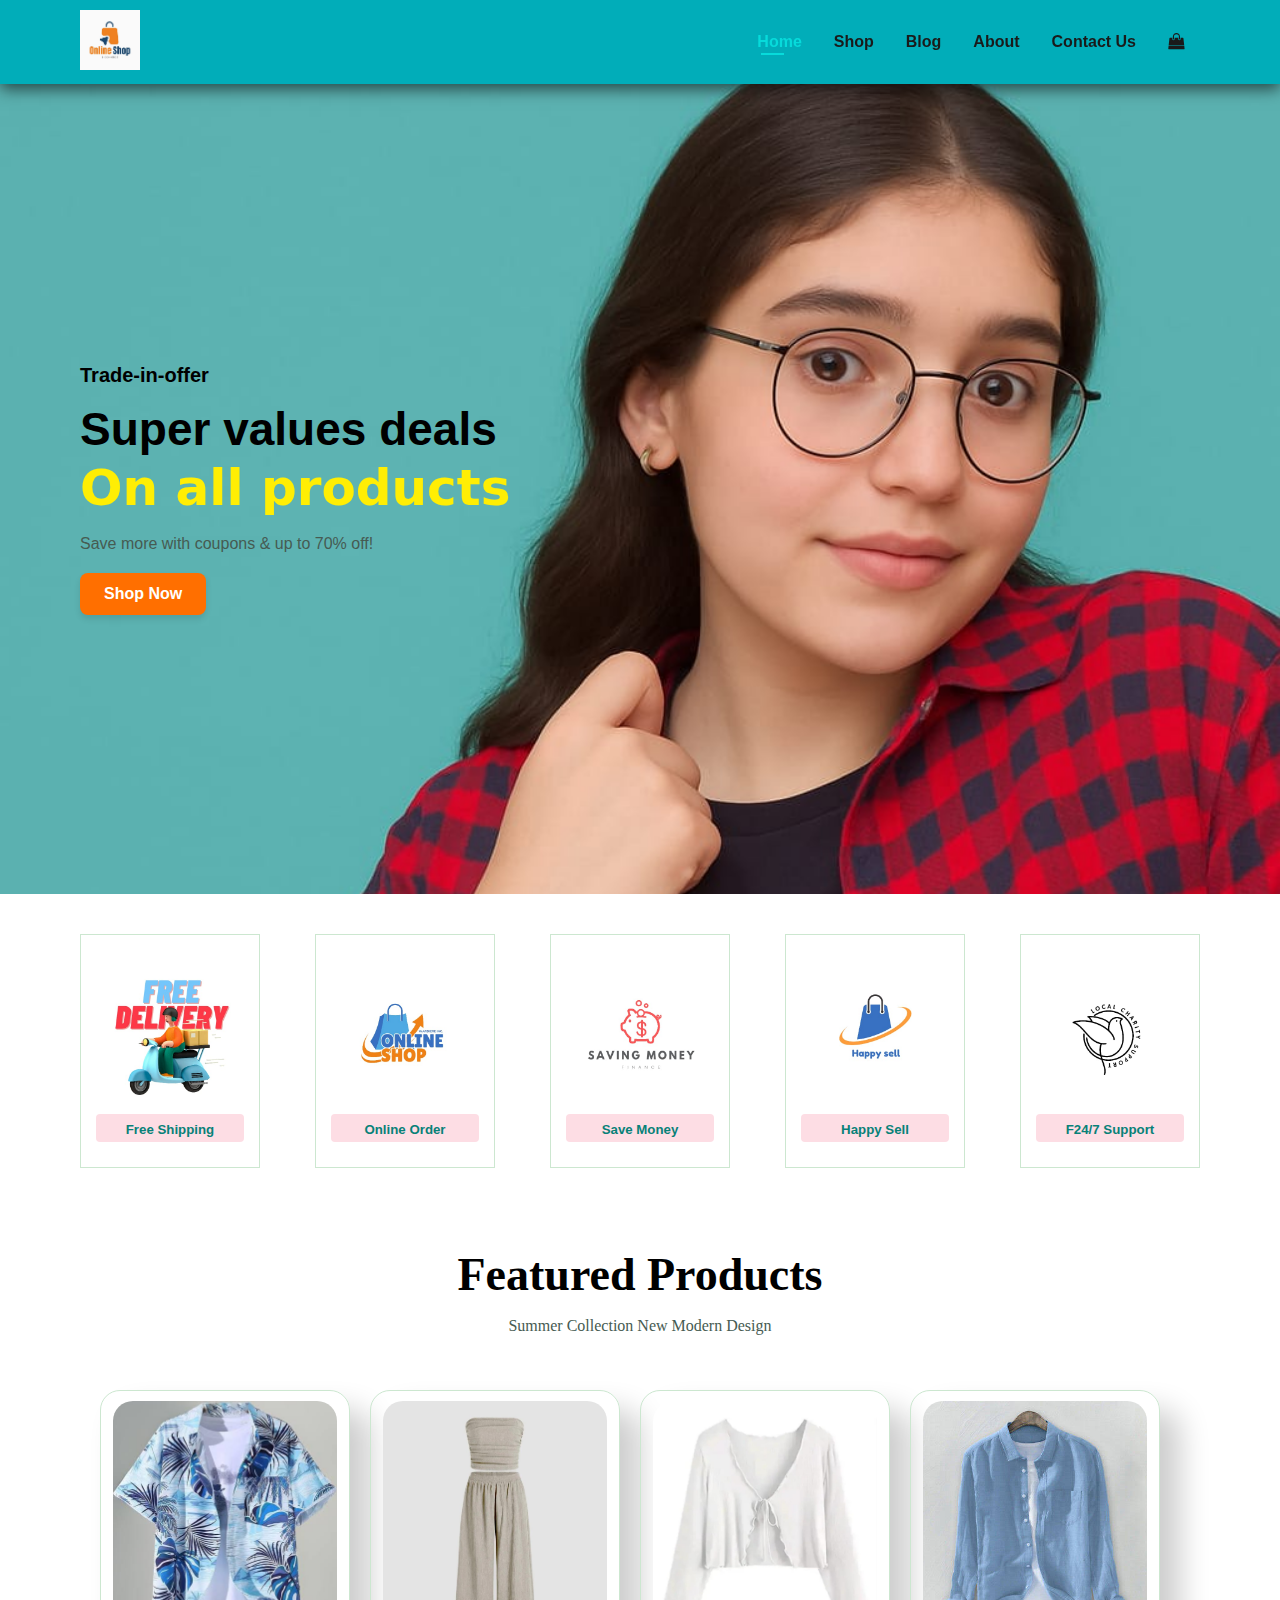
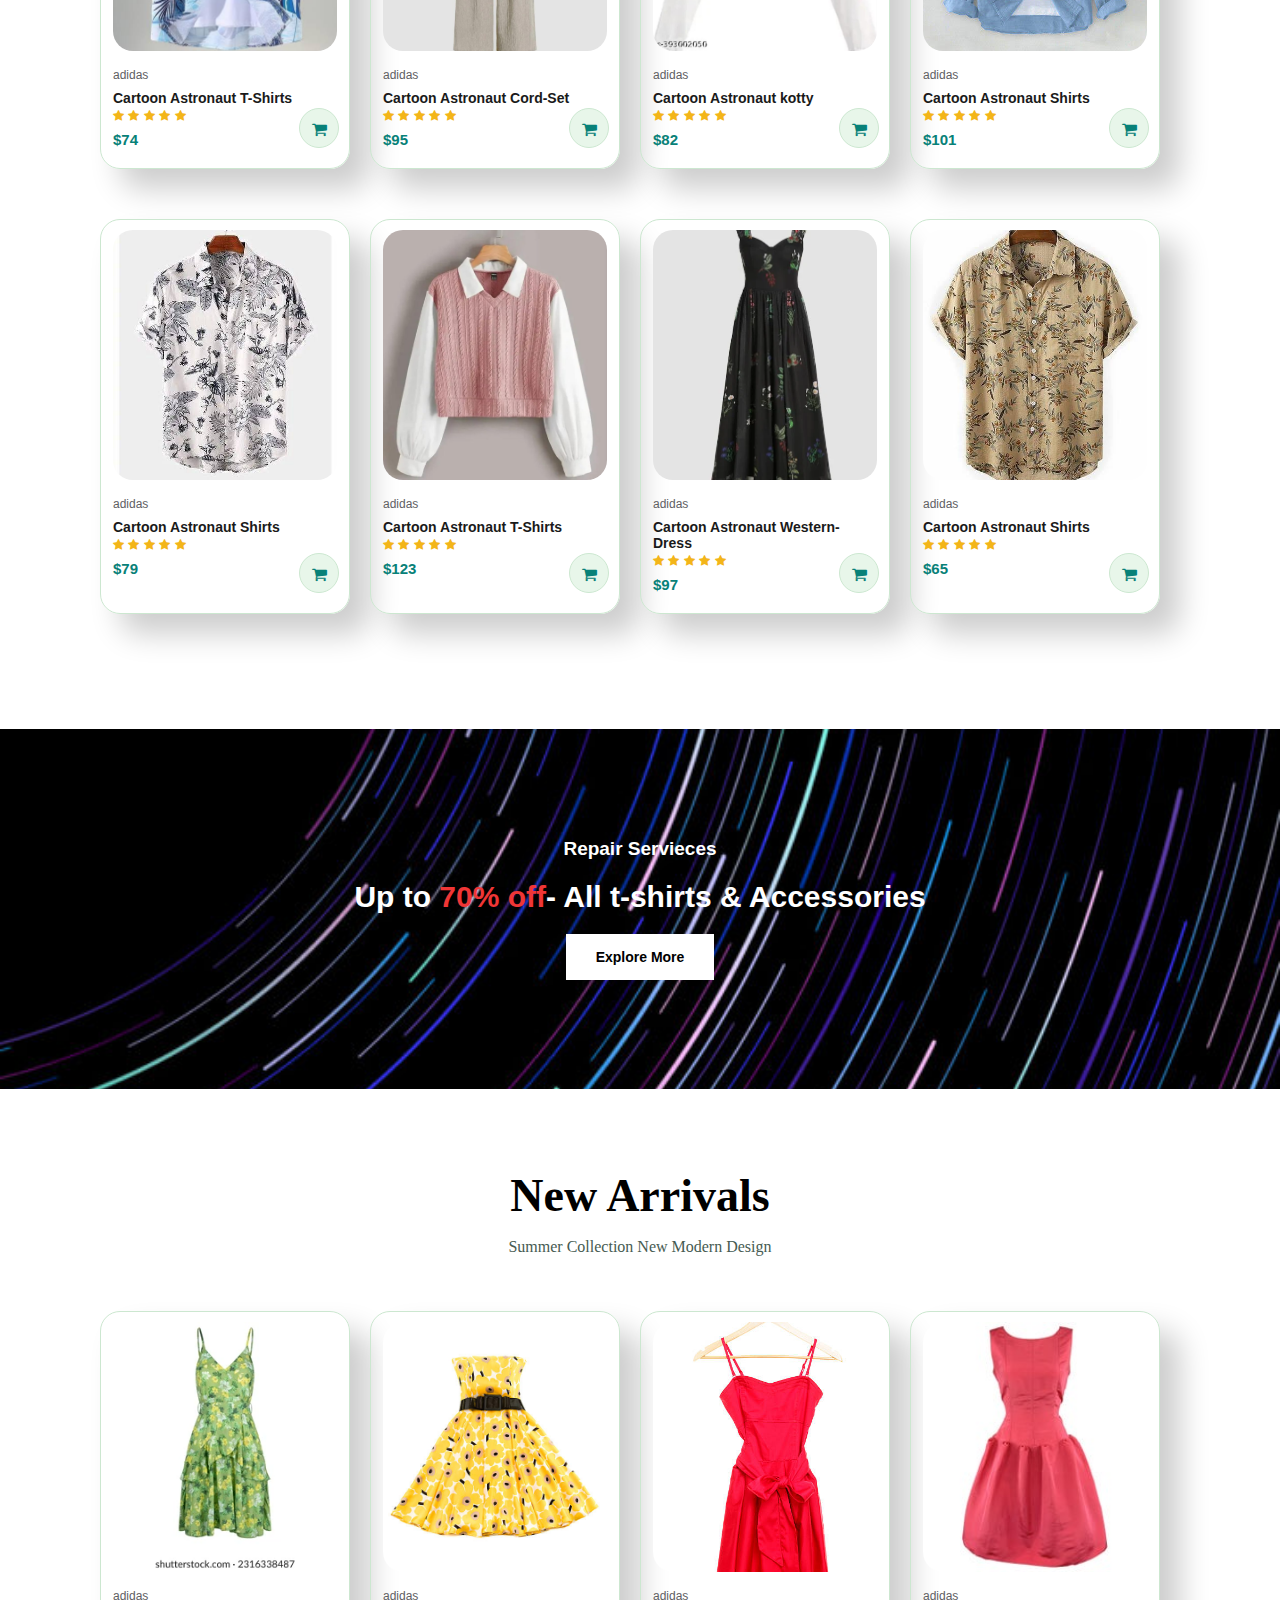
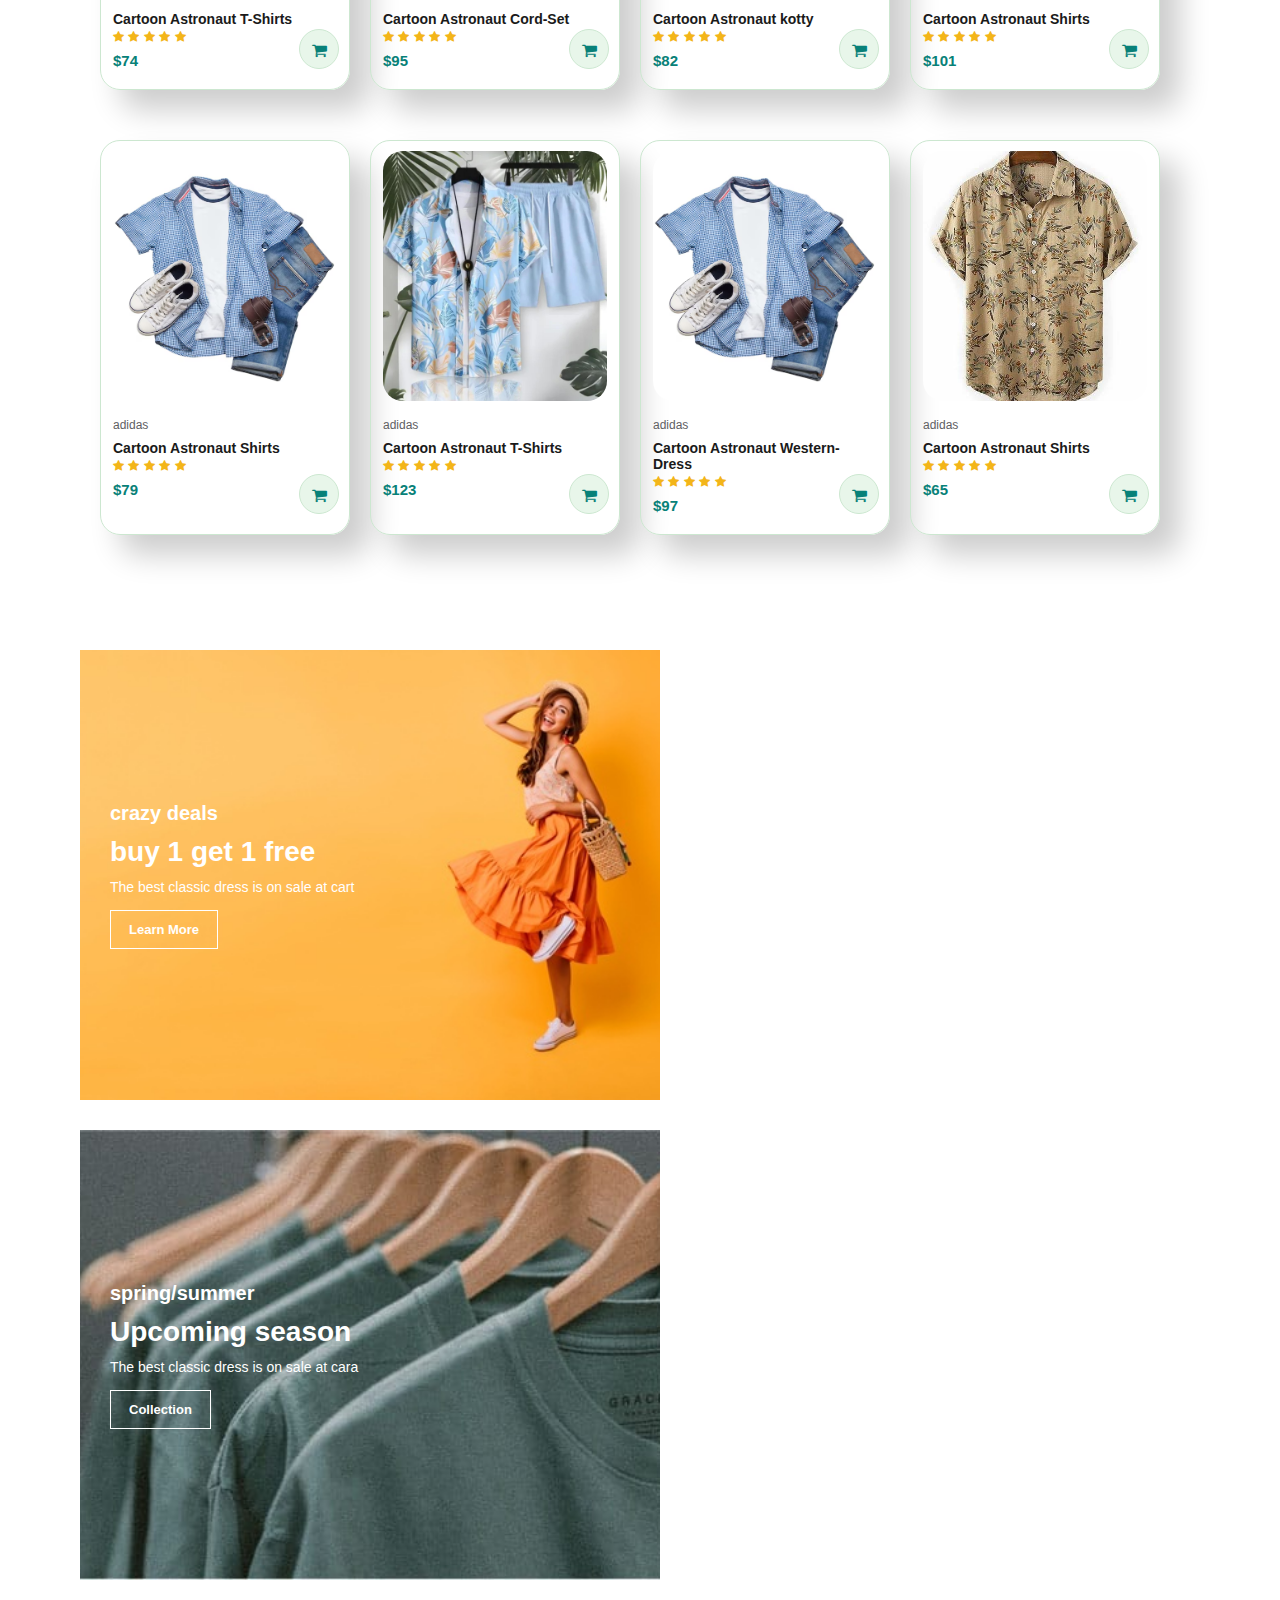
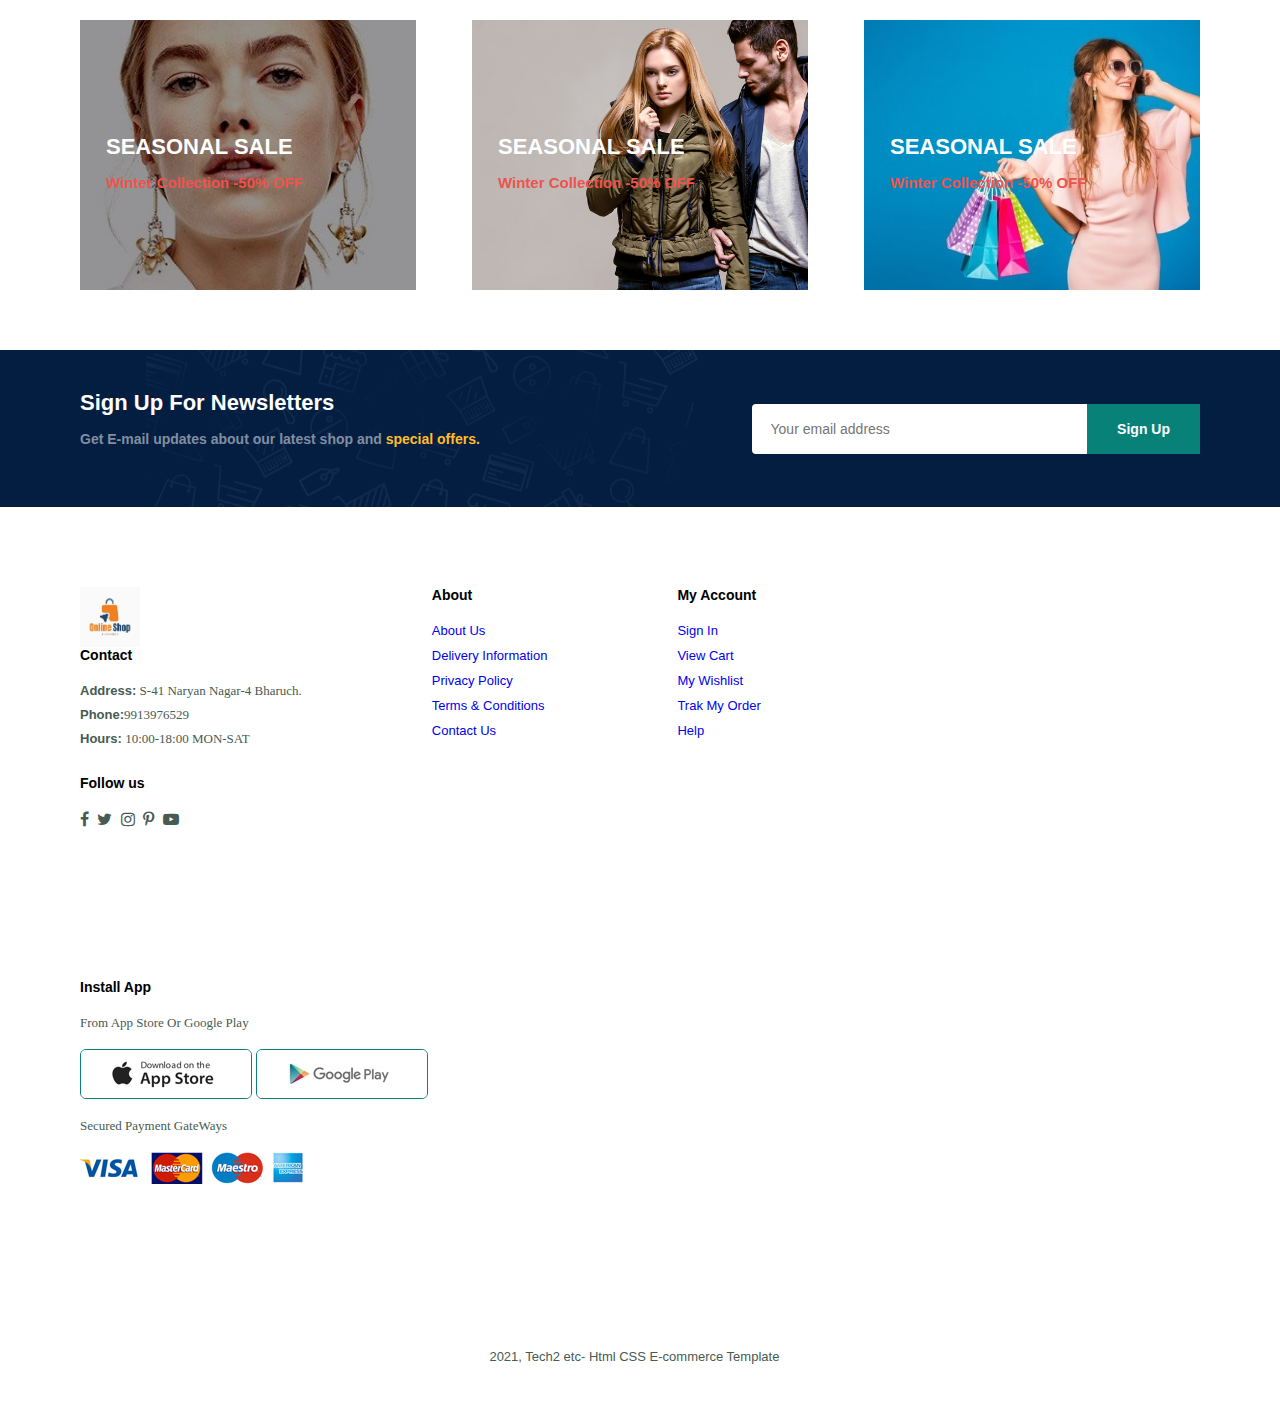
<file: index.html>
<!DOCTYPE html>
<html lang="en">
<head>
    <meta charset="UTF-8">
    <meta name="viewport" content="width=device-width, initial-scale=1.0">
    <title>E-commerce website</title>
    <link rel="stylesheet" href="https://cdnjs.cloudflare.com/ajax/libs/font-awesome/4.7.0/css/font-awesome.min.css">
    <link rel="stylesheet" href="style.css">
</head>
<body>
    <section id="header">
        <a href="#"><img src="images/e-commerce_logo.jpeg" class="logo" alt=""></a>

        <div>
            <ul id="navbar">
                <li><a class="active" href="index.html">Home</a></li>
                <li><a href="tutorial/shop.html">Shop</a></li>
                <li><a href="tutorial/blob.html">Blog</a></li>
                <li><a href="tutorial/about.html">About</a></li>
                <li><a href="contact.html">Contact Us</a></li>
                <li id="Ig-bag"><a href="cart.html"><i class="fa fa-shopping-bag" aria-hidden="true"></i></a></li>
                <a href="#" id="close"><i class="fa fa-times" aria-hidden="true"></i></a>
            </ul>
        </div>
            <div id="mobile">
                <a href="cart.html"><i class="fa fa-shopping-bag" aria-hidden="true"></i></a>
                <i id="bar" class="fa fa-outdent"></i>
            </div>
        
    </section>
    <section id="hero">
        <h4>Trade-in-offer</h4>
        <h2>Super values deals</h2>
        <h1>On all products</h1>
        <p>Save more with coupons & up to 70% off!</p>
        <button>Shop Now</button>
    </section>

<section id="feature" class="section-p1"><div class="fe-box">
       <div class="imc"> <img src="images/features/img-1.jpeg"   height="150px" width="150px">
       </div>
               <h5 class="hm"> Free Shipping</h5>
    </div>

    <div class="fe-box">
        <img src="images/features/img-2.jpeg" height="150px" width="150px" class="imc">
        <h5 class="hm">Online Order</h5>
    </div>

    <div class="fe-box">
        <img src="images/features/img-3.jpeg" height="150px" width="150px" class="imc">
        <h5 class="hm">Save Money</h5>
    </div>

    <div class="fe-box">
        <img src="images/features/img-4.jpeg" height="150px" width="150px" class="imc">
        <h5 class="hm">Happy Sell</h5>
    </div>

    <div class="fe-box">
        <img src="images/features/img-5.jpeg" height="150px" width="150px" class="imc">
        <h5 class="hm">F24/7 Support</h5>
    </div>

</section>

<section id="product1" class="section-p1">
    <h2>Featured Products</h2>
    <p>Summer Collection New Modern Design</p>
    <div class="pro-container">
        <div class="pro">
            <img src="images/product/pr.1.jpeg"  height="60px"  alt="">
            <div class="des">
                <span>adidas</span>
                <h5>Cartoon Astronaut T-Shirts</h5>
                <div class="star">
                    <i class="fa fa-star" aria-hidden="true"></i>
                    <i class="fa fa-star" aria-hidden="true"></i>
                    <i class="fa fa-star" aria-hidden="true"></i>
                    <i class="fa fa-star" aria-hidden="true"></i>
                    <i class="fa fa-star" aria-hidden="true"></i>
                </div>
                <h4>$74</h4>
            </div>
            <a href="#"><i class="fa fa-shopping-cart cart" aria-hidden="true"></i></a>
        </div>

        <div class="pro">
            <img src="images/product/pr.2.jpeg"  height="60px"  alt="">
            <div class="des">
                <span>adidas</span>
                <h5>Cartoon Astronaut Cord-Set</h5>
                <div class="star">
                    <i class="fa fa-star" aria-hidden="true"></i>
                    <i class="fa fa-star" aria-hidden="true"></i>
                    <i class="fa fa-star" aria-hidden="true"></i>
                    <i class="fa fa-star" aria-hidden="true"></i>
                    <i class="fa fa-star" aria-hidden="true"></i>
                </div>
                <h4>$95</h4>
            </div>
            <a href="#"><i class="fa fa-shopping-cart cart" aria-hidden="true"></i></a>
        </div>

        <div class="pro">
            <img src="images/product/pr.3.jpeg"  height="60px"  alt="">
            <div class="des">
                <span>adidas</span>
                <h5>Cartoon Astronaut kotty</h5>
                <div class="star">
                    <i class="fa fa-star" aria-hidden="true"></i>
                    <i class="fa fa-star" aria-hidden="true"></i>
                    <i class="fa fa-star" aria-hidden="true"></i>
                    <i class="fa fa-star" aria-hidden="true"></i>
                    <i class="fa fa-star" aria-hidden="true"></i>
                </div>
                <h4>$82</h4>
            </div>
            <a href="#"><i class="fa fa-shopping-cart cart" aria-hidden="true"></i></a>
        </div>

        <div class="pro">
            <img src="images/product/pr.4.jpeg"  height="60px"  alt="">
            <div class="des">
                <span>adidas</span>
                <h5>Cartoon Astronaut Shirts</h5>
                <div class="star">
                    <i class="fa fa-star" aria-hidden="true"></i>
                    <i class="fa fa-star" aria-hidden="true"></i>
                    <i class="fa fa-star" aria-hidden="true"></i>
                    <i class="fa fa-star" aria-hidden="true"></i>
                    <i class="fa fa-star" aria-hidden="true"></i>
                </div>
                <h4>$101</h4>
            </div>
            <a href="#"><i class="fa fa-shopping-cart cart" aria-hidden="true"></i></a>
        </div>

        <div class="pro">
            <img src="images/product/pr.5.jpeg"  height="60px"  alt="">
            <div class="des">
                <span>adidas</span>
                <h5>Cartoon Astronaut Shirts</h5>
                <div class="star">
                    <i class="fa fa-star" aria-hidden="true"></i>
                    <i class="fa fa-star" aria-hidden="true"></i>
                    <i class="fa fa-star" aria-hidden="true"></i>
                    <i class="fa fa-star" aria-hidden="true"></i>
                    <i class="fa fa-star" aria-hidden="true"></i>
                </div>
                <h4>$79</h4>
            </div>
            <a href="#"><i class="fa fa-shopping-cart cart" aria-hidden="true"></i></a>
        </div>

        <div class="pro">
            <img src="images/product/pr.6.jpeg"  height="60px"  alt="">
            <div class="des">
                <span>adidas</span>
                <h5>Cartoon Astronaut T-Shirts</h5>
                <div class="star">
                    <i class="fa fa-star" aria-hidden="true"></i>
                    <i class="fa fa-star" aria-hidden="true"></i>
                    <i class="fa fa-star" aria-hidden="true"></i>
                    <i class="fa fa-star" aria-hidden="true"></i>
                    <i class="fa fa-star" aria-hidden="true"></i>
                </div>
                <h4>$123</h4>
            </div>
            <a href="#"><i class="fa fa-shopping-cart cart" aria-hidden="true"></i></a>
        </div>

        <div class="pro">
            <img src="images/product/pr.7.jpeg"  height="60px"  alt="">
            <div class="des">
                <span>adidas</span>
                <h5>Cartoon Astronaut Western-Dress</h5>
                <div class="star">
                    <i class="fa fa-star" aria-hidden="true"></i>
                    <i class="fa fa-star" aria-hidden="true"></i>
                    <i class="fa fa-star" aria-hidden="true"></i>
                    <i class="fa fa-star" aria-hidden="true"></i>
                    <i class="fa fa-star" aria-hidden="true"></i>
                </div>
                <h4>$97</h4>
            </div>
            <a href="#"><i class="fa fa-shopping-cart cart" aria-hidden="true"></i></a>
        </div>

        <div class="pro">
            <img src="images/product/pr.8.jpeg"  height="60px"  alt="">
            <div class="des">
                <span>adidas</span>
                <h5>Cartoon Astronaut Shirts</h5>
                <div class="star">
                    <i class="fa fa-star" aria-hidden="true"></i>
                    <i class="fa fa-star" aria-hidden="true"></i>
                    <i class="fa fa-star" aria-hidden="true"></i>
                    <i class="fa fa-star" aria-hidden="true"></i>
                    <i class="fa fa-star" aria-hidden="true"></i>
                </div>
                <h4>$65</h4>
            </div>
            <a href="#"><i class="fa fa-shopping-cart cart" aria-hidden="true"></i></a>
        </div>
    </div>
</section>



    <section id="banner" class="section-m1">
        <h4>Repair Servieces</h4>
        <h2>Up to <span>70% off</span>- All t-shirts & Accessories</h2>
        <button class="normal1">Explore More</button>
    </section>


    <section id="product1" class="section-p1">
        <h2>New Arrivals</h2>
        <p>Summer Collection New Modern Design</p>
        <div class="pro-container">
            <div class="pro">
                <img src="images/product/n1.webp"  height="60px"  alt="">
                <div class="des">
                    <span>adidas</span>
                    <h5>Cartoon Astronaut T-Shirts</h5>
                    <div class="star">
                        <i class="fa fa-star" aria-hidden="true"></i>
                        <i class="fa fa-star" aria-hidden="true"></i>
                        <i class="fa fa-star" aria-hidden="true"></i>
                        <i class="fa fa-star" aria-hidden="true"></i>
                        <i class="fa fa-star" aria-hidden="true"></i>
                    </div>
                    <h4>$74</h4>
                </div>
                <a href="#"><i class="fa fa-shopping-cart cart" aria-hidden="true"></i></a>
            </div>
    
            <div class="pro">
                <img src="images/product/n2.jpg"  height="60px"  alt="">
                <div class="des">
                    <span>adidas</span>
                    <h5>Cartoon Astronaut Cord-Set</h5>
                    <div class="star">
                        <i class="fa fa-star" aria-hidden="true"></i>
                        <i class="fa fa-star" aria-hidden="true"></i>
                        <i class="fa fa-star" aria-hidden="true"></i>
                        <i class="fa fa-star" aria-hidden="true"></i>
                        <i class="fa fa-star" aria-hidden="true"></i>
                    </div>
                    <h4>$95</h4>
                </div>
                <a href="#"><i class="fa fa-shopping-cart cart" aria-hidden="true"></i></a>
            </div>
    
            <div class="pro">
                <img src="images/product/n3.jpg"  height="60px"  alt="">
                <div class="des">
                    <span>adidas</span>
                    <h5>Cartoon Astronaut kotty</h5>
                    <div class="star">
                        <i class="fa fa-star" aria-hidden="true"></i>
                        <i class="fa fa-star" aria-hidden="true"></i>
                        <i class="fa fa-star" aria-hidden="true"></i>
                        <i class="fa fa-star" aria-hidden="true"></i>
                        <i class="fa fa-star" aria-hidden="true"></i>
                    </div>
                    <h4>$82</h4>
                </div>
                <a href="#"><i class="fa fa-shopping-cart cart" aria-hidden="true"></i></a>
            </div>
    
            <div class="pro">
                <img src="images/product/n4.jpg"  height="60px"  alt="">
                <div class="des">
                    <span>adidas</span>
                    <h5>Cartoon Astronaut Shirts</h5>
                    <div class="star">
                        <i class="fa fa-star" aria-hidden="true"></i>
                        <i class="fa fa-star" aria-hidden="true"></i>
                        <i class="fa fa-star" aria-hidden="true"></i>
                        <i class="fa fa-star" aria-hidden="true"></i>
                        <i class="fa fa-star" aria-hidden="true"></i>
                    </div>
                    <h4>$101</h4>
                </div>
                <a href="#"><i class="fa fa-shopping-cart cart" aria-hidden="true"></i></a>
            </div>
    
            <div class="pro">
                <img src="images/product/n5.avif"  height="60px"  alt="">
                <div class="des">
                    <span>adidas</span>
                    <h5>Cartoon Astronaut Shirts</h5>
                    <div class="star">
                        <i class="fa fa-star" aria-hidden="true"></i>
                        <i class="fa fa-star" aria-hidden="true"></i>
                        <i class="fa fa-star" aria-hidden="true"></i>
                        <i class="fa fa-star" aria-hidden="true"></i>
                        <i class="fa fa-star" aria-hidden="true"></i>
                    </div>
                    <h4>$79</h4>
                </div>
                <a href="#"><i class="fa fa-shopping-cart cart" aria-hidden="true"></i></a>
            </div>
    
            <div class="pro">
                <img src="images/product/n6.jpeg"  height="60px"  alt="">
                <div class="des">
                    <span>adidas</span>
                    <h5>Cartoon Astronaut T-Shirts</h5>
                    <div class="star">
                        <i class="fa fa-star" aria-hidden="true"></i>
                        <i class="fa fa-star" aria-hidden="true"></i>
                        <i class="fa fa-star" aria-hidden="true"></i>
                        <i class="fa fa-star" aria-hidden="true"></i>
                        <i class="fa fa-star" aria-hidden="true"></i>
                    </div>
                    <h4>$123</h4>
                </div>
                <a href="#"><i class="fa fa-shopping-cart cart" aria-hidden="true"></i></a>
            </div>
    
            <div class="pro">
                <img src="images/product/n5.avif"  height="60px"  alt="">
                <div class="des">
                    <span>adidas</span>
                    <h5>Cartoon Astronaut Western-Dress</h5>
                    <div class="star">
                        <i class="fa fa-star" aria-hidden="true"></i>
                        <i class="fa fa-star" aria-hidden="true"></i>
                        <i class="fa fa-star" aria-hidden="true"></i>
                        <i class="fa fa-star" aria-hidden="true"></i>
                        <i class="fa fa-star" aria-hidden="true"></i>
                    </div>
                    <h4>$97</h4>
                </div>
                <a href="#"><i class="fa fa-shopping-cart cart" aria-hidden="true"></i></a>
            </div>
    
            <div class="pro">
                <img src="images/product/pr.8.jpeg"  height="60px"  alt="">
                <div class="des">
                    <span>adidas</span>
                    <h5>Cartoon Astronaut Shirts</h5>
                    <div class="star">
                        <i class="fa fa-star" aria-hidden="true"></i>
                        <i class="fa fa-star" aria-hidden="true"></i>
                        <i class="fa fa-star" aria-hidden="true"></i>
                        <i class="fa fa-star" aria-hidden="true"></i>
                        <i class="fa fa-star" aria-hidden="true"></i>
                    </div>
                    <h4>$65</h4>
                </div>
                <a href="#"><i class="fa fa-shopping-cart cart" aria-hidden="true"></i></a>
            </div>
        </div>
    </section>

    <section id="sm-banner" class="section-p1">
        <div class="banner-box">
            <h4>crazy deals</h4>
            <h2>buy 1 get 1 free</h2>
            <span>The best classic dress is on sale at cart</span>
            <button class="white">Learn More</button>
        </div>
        <div class="banner-box banner-box2">
            <h4>spring/summer</h4>
            <h2>Upcoming season</h2>
            <span>The best classic dress is on sale at cara</span>
            <button class="white">Collection</button>
        </div>
    </section>

    <section id="banner3">
        <div class="banner-box">
           <h2>SEASONAL SALE</h2>
            <h3>Winter Collection -50% OFF</h3>
        </div>
        <div class="banner-box banner-box2">
            <h2>SEASONAL SALE</h2>
             <h3>Winter Collection -50% OFF</h3>
         </div>
         <div class="banner-box banner-box3">
            <h2>SEASONAL SALE</h2>
             <h3>Winter Collection -50% OFF</h3>
         </div>
    </section>

    <section id="newsletter" class="section-p1 section-m1">
        <div class="newstext">
            <h4>Sign Up For Newsletters</h4>
            <p>Get E-mail updates about our latest shop and <span>special offers.</span></p>
        </div>
        <div class="form">
            <input type="text" placeholder="Your email address">
            <button class="normal1">Sign Up</button> 
        </div>
    </section>


    <footer class="section-p1">
        <div class="col">
            <img class="logo" src="images/e-commerce_logo.jpeg" alt="" height="80px" width="80px">
            <h4>Contact</h4>
            <p><strong>Address:</strong> S-41 Naryan Nagar-4 Bharuch.</p>
            <p><strong>Phone:</strong>9913976529</p>
            <p><strong>Hours:</strong> 10:00-18:00 MON-SAT</p>
            <div class="follow">
                <h4>Follow us</h4>
                <div class="icon">
                    <i class="fa fa-facebook" aria-hidden="true"></i>
                    <i class="fa fa-twitter" aria-hidden="true"></i>
                    <i class="fa fa-instagram" aria-hidden="true"></i>
                    <i class="fa fa-pinterest-p" aria-hidden="true"></i>
                    <i class="fa fa-youtube-play" aria-hidden="true"></i>
                </div>
            </div>
        </div>

        <div class="col">
            <h4>About</h4>
            <a href="#">About Us</a>
            <a href="#">Delivery Information</a>
            <a href="#">Privacy Policy</a>
            <a href="#">Terms & Conditions</a>
            <a href="#">Contact Us</a>
        </div>

        <div class="col">
            <h4>My Account</h4>
            <a href="#">Sign In</a>
            <a href="#">View Cart</a>
            <a href="#">My Wishlist</a>
            <a href="#">Trak My Order</a>
            <a href="#">Help</a>
        </div>

        <div class="col install">
            <h4>Install App</h4>
            <p>From App Store Or Google Play</p>
            <div class="row">
                <img src="images/pay/app.jpg" alt="">
                <img src="images/pay/play.jpg" alt="">
                
            </div>
            <p>Secured Payment GateWays</p>
            <img src="images/pay/pay.png" alt="">
        </div>
        <div class="copyright">
            <p>2021, Tech2 etc- Html CSS E-commerce Template</p>
        </div>
    </footer>

    <script src="script.js"></script>
</body>
</html>
</file>
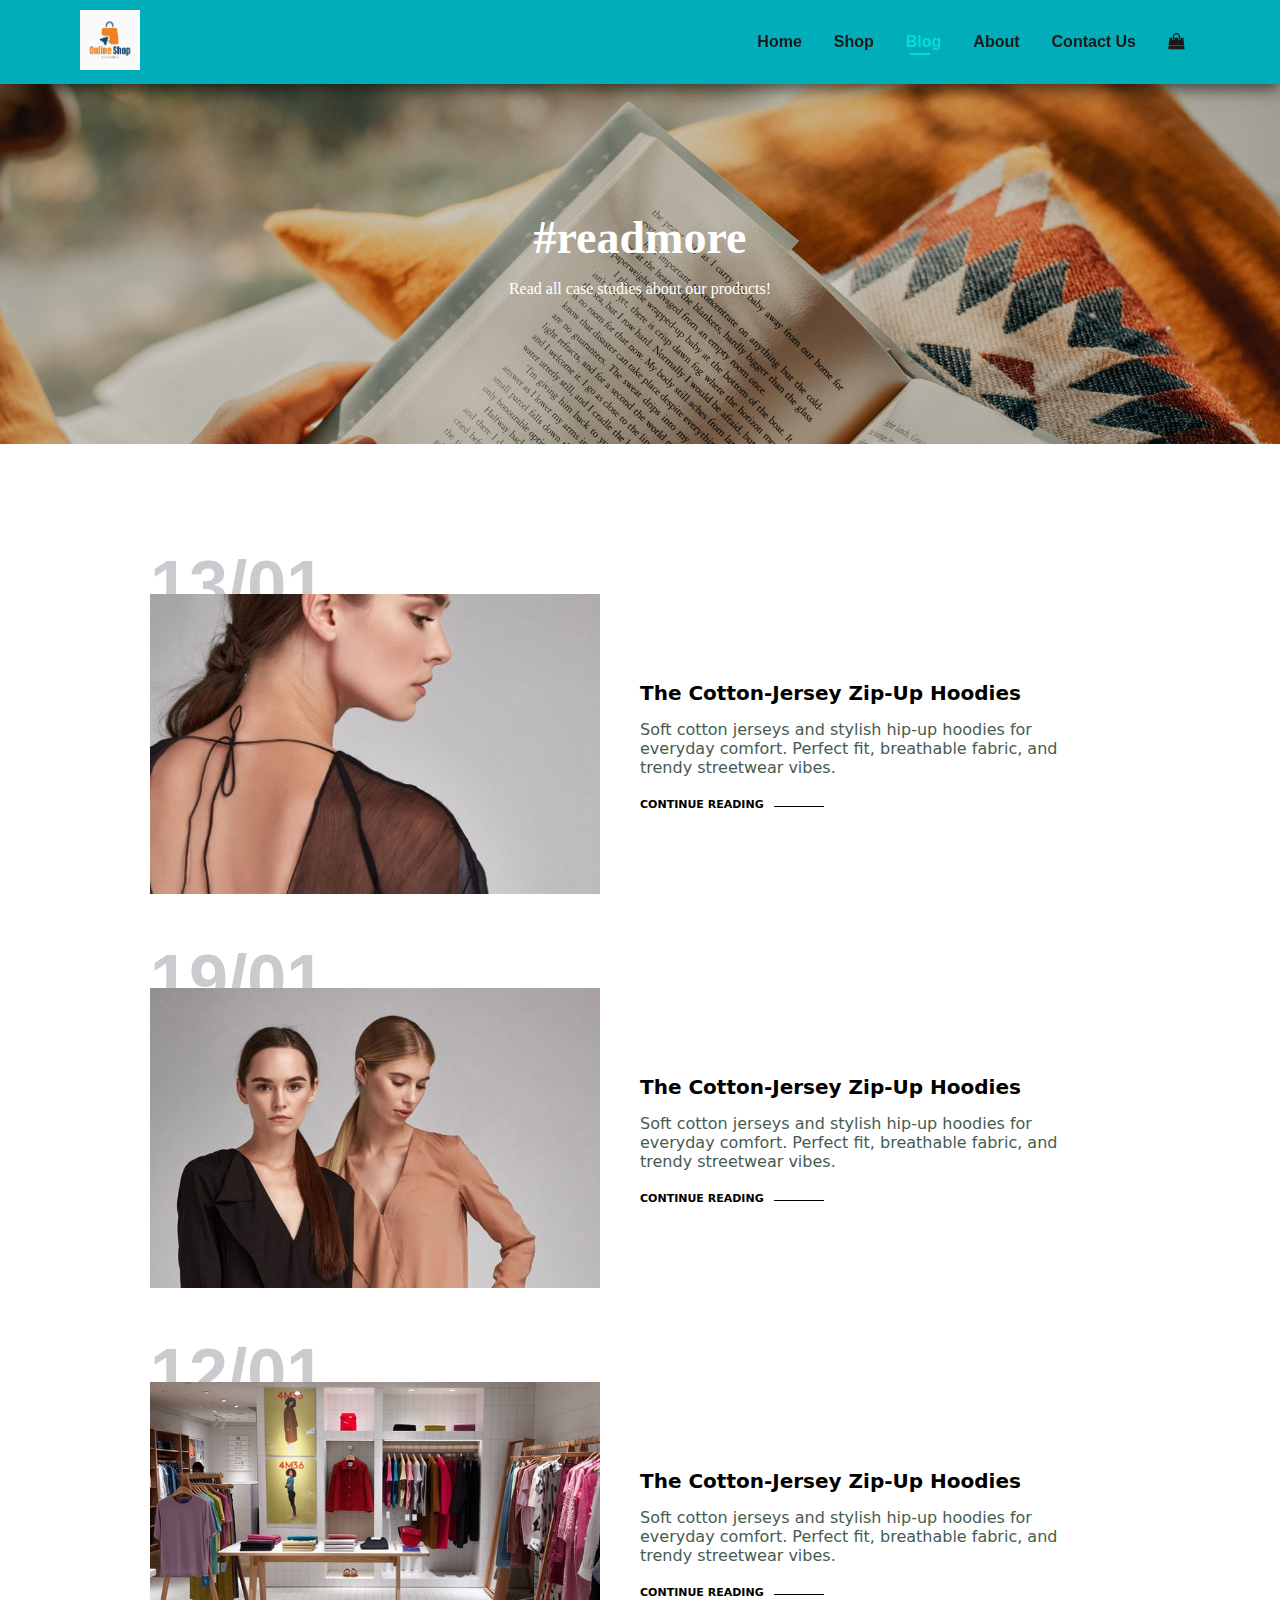
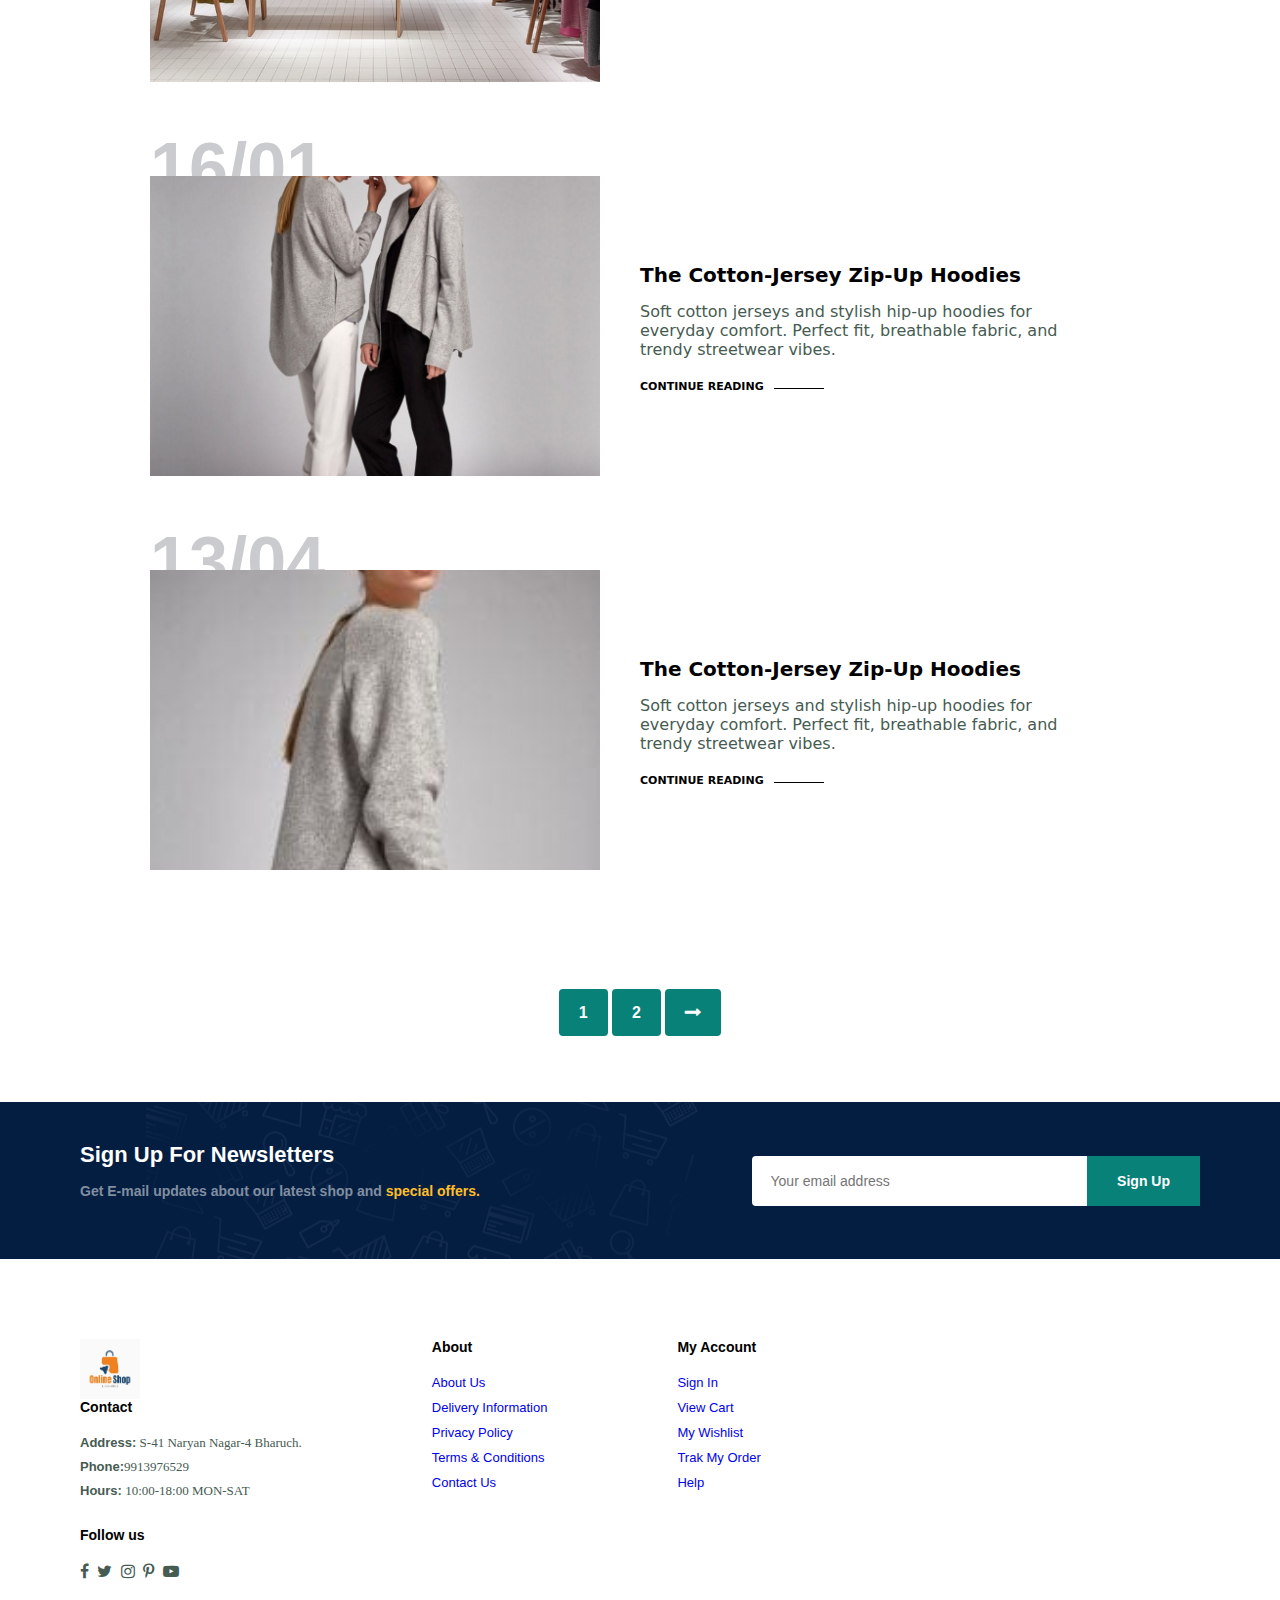
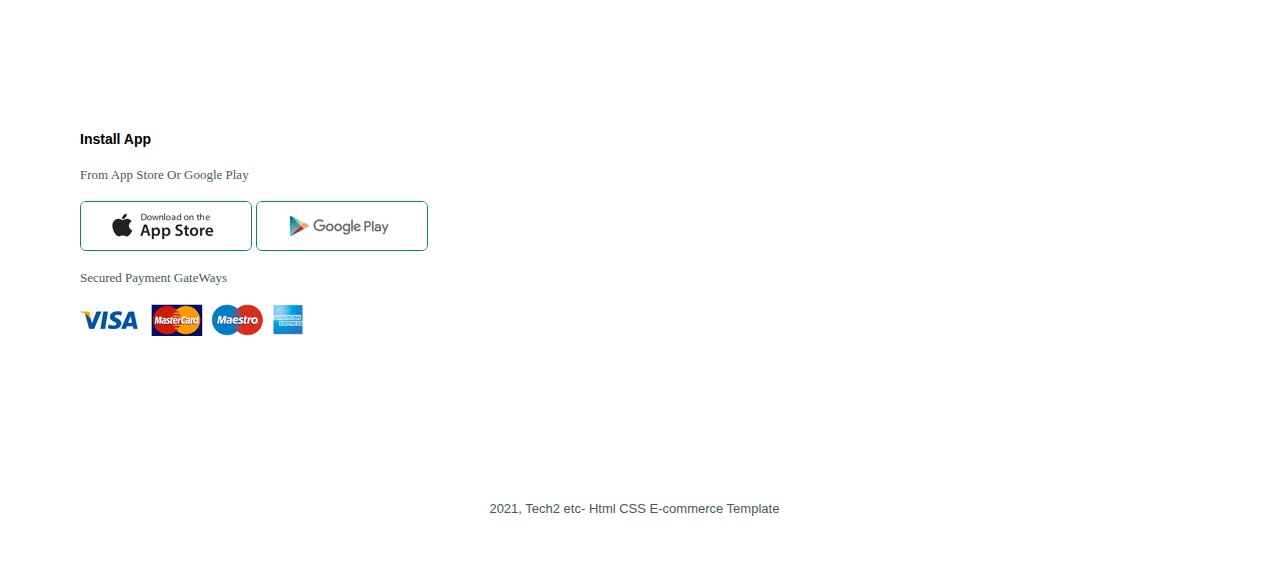
<file: tutorial/blog.html>
<!DOCTYPE html>
<html lang="en">
<head>
    <meta charset="UTF-8">
    <meta name="viewport" content="width=device-width, initial-scale=1.0">
    <title>E-commerce website</title>
    <link rel="stylesheet" href="https://cdnjs.cloudflare.com/ajax/libs/font-awesome/4.7.0/css/font-awesome.min.css">
    <link rel="stylesheet" href="style.css">
</head>
<body>
    <section id="header">
        <a href="#"><img src="images/e-commerce_logo.jpeg" class="logo" alt=""></a>

        <div>
            <ul id="navbar">
                <li><a href="../index.html">Home</a></li>
                <li><a href="shop.html">Shop</a></li>
                <li><a class="active" href="blog.html">Blog</a></li>
                <li><a href="about.html">About</a></li>
                <li><a href="contact.html">Contact Us</a></li>
                <li id="Ig-bag"><a href="cart.html"><i class="fa fa-shopping-bag" aria-hidden="true"></i></a></li>
                <a href="#" id="close"><i class="fa fa-times" aria-hidden="true"></i></a>
            </ul>
        </div>
            <div id="mobile">
                <a href="cart.html"><i class="fa fa-shopping-bag" aria-hidden="true"></i></a>
                <i id="bar" class="fa fa-outdent"></i>
            </div>
        
    </section>
    <section id="page-header" class="blog-header">
        <h2>#readmore</h2>
        <p>Read all case studies about our products!</p>
    </section>

    <section id="blog">
        <div class="blog-box">
            <div class="blog-img">
              <img src="images/blog/b1.jpg" alt="">  
            </div>
            <div class="blog-details">
                <h4>The Cotton-Jersey Zip-Up Hoodies</h4>
                <p>Soft cotton jerseys and stylish hip-up hoodies for everyday comfort.
Perfect fit, breathable fabric, and trendy streetwear vibes.</p>
<a href="#">CONTINUE READING</a>
            </div>
            <h1>13/01</h1>
        </div>

        <div class="blog-box">
            <div class="blog-img">
              <img src="images/blog/b2.jpg" alt="">  
            </div>
            <div class="blog-details">
                <h4>The Cotton-Jersey Zip-Up Hoodies</h4>
                <p>Soft cotton jerseys and stylish hip-up hoodies for everyday comfort.
Perfect fit, breathable fabric, and trendy streetwear vibes.</p>
<a href="#">CONTINUE READING</a>
            </div>
            <h1>19/01</h1>
        </div>

        <div class="blog-box">
            <div class="blog-img">
              <img src="images/blog/b3.jpg" alt="">  
            </div>
            <div class="blog-details">
                <h4>The Cotton-Jersey Zip-Up Hoodies</h4>
                <p>Soft cotton jerseys and stylish hip-up hoodies for everyday comfort.
Perfect fit, breathable fabric, and trendy streetwear vibes.</p>
<a href="#">CONTINUE READING</a>
            </div>
            <h1>12/01</h1>
        </div>

        <div class="blog-box">
            <div class="blog-img">
              <img src="images/blog/b4.jpg" alt="">  
            </div>
            <div class="blog-details">
                <h4>The Cotton-Jersey Zip-Up Hoodies</h4>
                <p>Soft cotton jerseys and stylish hip-up hoodies for everyday comfort.
Perfect fit, breathable fabric, and trendy streetwear vibes.</p>
<a href="#">CONTINUE READING</a>
            </div>
            <h1>16/01</h1>
        </div>

        <div class="blog-box">
            <div class="blog-img">
              <img src="images/blog/b5.jpg" alt="">  
            </div>
            <div class="blog-details">
                <h4>The Cotton-Jersey Zip-Up Hoodies</h4>
                <p>Soft cotton jerseys and stylish hip-up hoodies for everyday comfort.
Perfect fit, breathable fabric, and trendy streetwear vibes.</p>
<a href="#">CONTINUE READING</a>
            </div>
            <h1>13/04</h1>
        </div>
    </section>

    <section id="pagination" class="section-p1">
        <a href="#">1</a>
        <a href="#">2</a>
        <a href="#"><i class="fa fa-long-arrow-right" aria-hidden="true"></i>
</a>
    </section>

    

    <section id="newsletter" class="section-p1 section-m1">
        <div class="newstext">
            <h4>Sign Up For Newsletters</h4>
            <p>Get E-mail updates about our latest shop and <span>special offers.</span></p>
        </div>
        <div class="form">
            <input type="text" placeholder="Your email address">
            <button class="normal1">Sign Up</button> 
        </div>
    </section>


    <footer class="section-p1">
        <div class="col">
            <img class="logo" src="images/e-commerce_logo.jpeg" alt="" height="80px" width="80px">
            <h4>Contact</h4>
            <p><strong>Address:</strong> S-41 Naryan Nagar-4 Bharuch.</p>
            <p><strong>Phone:</strong>9913976529</p>
            <p><strong>Hours:</strong> 10:00-18:00 MON-SAT</p>
            <div class="follow">
                <h4>Follow us</h4>
                <div class="icon">
                    <i class="fa fa-facebook" aria-hidden="true"></i>
                    <i class="fa fa-twitter" aria-hidden="true"></i>
                    <i class="fa fa-instagram" aria-hidden="true"></i>
                    <i class="fa fa-pinterest-p" aria-hidden="true"></i>
                    <i class="fa fa-youtube-play" aria-hidden="true"></i>
                </div>
            </div>
        </div>

        <div class="col">
            <h4>About</h4>
            <a href="#">About Us</a>
            <a href="#">Delivery Information</a>
            <a href="#">Privacy Policy</a>
            <a href="#">Terms & Conditions</a>
            <a href="#">Contact Us</a>
        </div>

        <div class="col">
            <h4>My Account</h4>
            <a href="#">Sign In</a>
            <a href="#">View Cart</a>
            <a href="#">My Wishlist</a>
            <a href="#">Trak My Order</a>
            <a href="#">Help</a>
        </div>

        <div class="col install">
            <h4>Install App</h4>
            <p>From App Store Or Google Play</p>
            <div class="row">
                <img src="images/pay/app.jpg" alt="">
                <img src="images/pay/play.jpg" alt="">
                
            </div>
            <p>Secured Payment GateWays</p>
            <img src="images/pay/pay.png" alt="">
        </div>
        <div class="copyright">
            <p>2021, Tech2 etc- Html CSS E-commerce Template</p>
        </div>
    </footer>

    <script src="../script.js"></script>
</body>
</html>
</file>
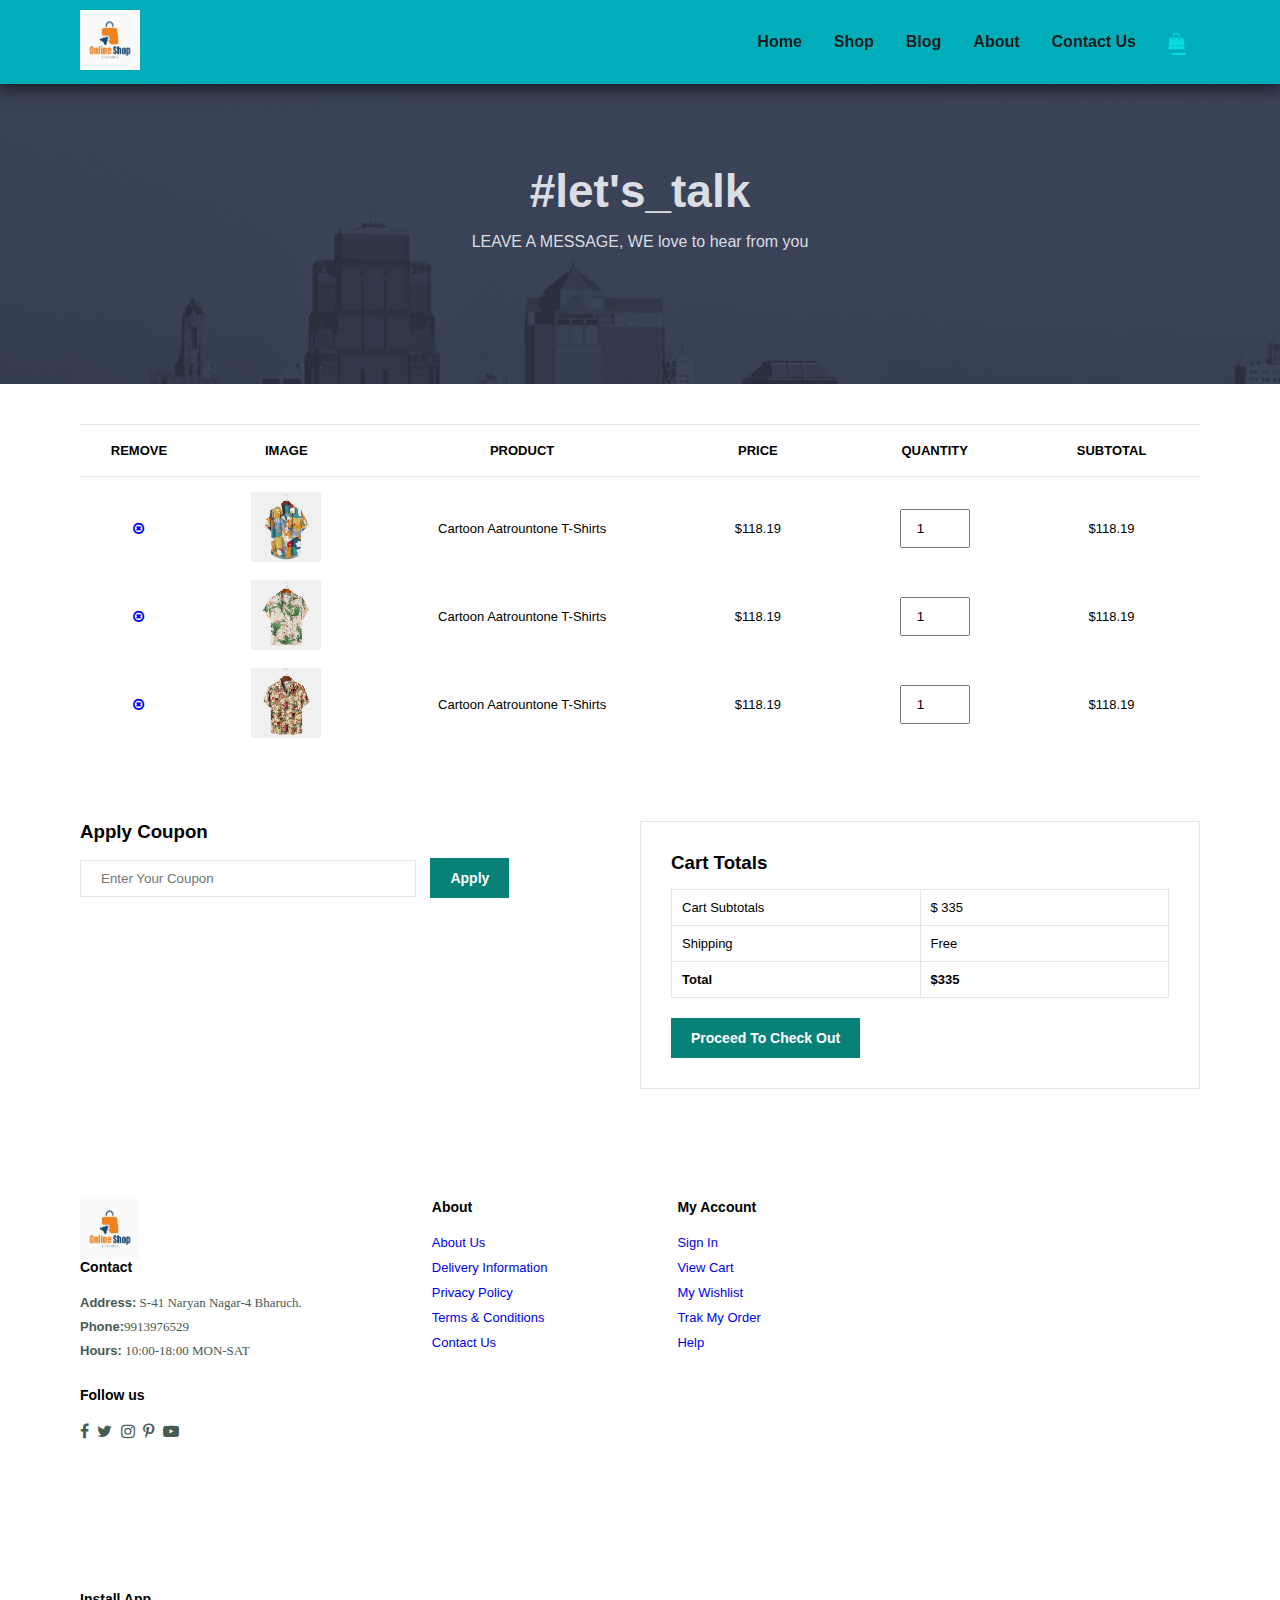
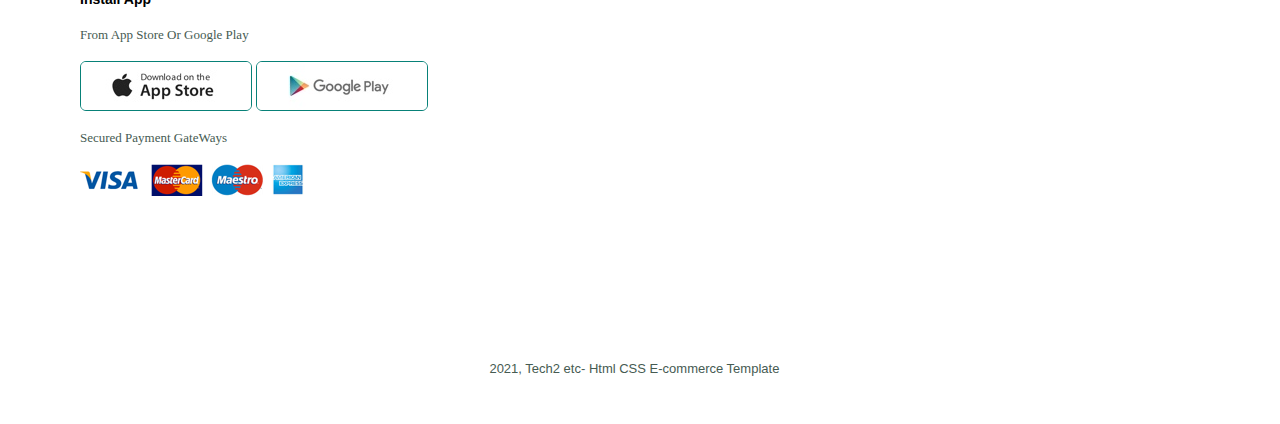
<file: tutorial/cart.html>
<!DOCTYPE html>
<html lang="en">
<head>
    <meta charset="UTF-8">
    <meta name="viewport" content="width=device-width, initial-scale=1.0">
    <title>E-commerce website</title>
    <link rel="stylesheet" href="https://cdnjs.cloudflare.com/ajax/libs/font-awesome/4.7.0/css/font-awesome.min.css">
    <link rel="stylesheet" href="style.css">
</head>
<body>
    <section id="header">
        <a href="#"><img src="images/e-commerce_logo.jpeg" class="logo" alt=""></a>

        <div>
            <ul id="navbar">
                <li><a href="../index.html">Home</a></li>
                <li><a href="shop.html">Shop</a></li>
                <li><a  href="blog.html">Blog</a></li>
                <li><a  href="about.html">About</a></li>
                <li><a href="contact.html">Contact Us</a></li>
                <li id="Ig-bag"><a class="active"  href="cart.html"><i class="fa fa-shopping-bag" aria-hidden="true"></i></a></li>
                <a href="#" id="close"><i class="fa fa-times" aria-hidden="true"></i></a>
            </ul>
        </div>
            <div id="mobile">
                <a href="cart.html"><i class="fa fa-shopping-bag" aria-hidden="true"></i></a>
                <i id="bar" class="fa fa-outdent"></i>
            </div>
        
    </section>
    <section id="pg-header" class="about-header">
        <h2>#let's_talk</h2>
        <p>LEAVE A MESSAGE, WE love to hear from you</p>
    </section>

    <section id="cart" class="section-p1">
        <table width="100%">
          <thead>
            <tr>
                <td>Remove</td>
                <td>Image</td>
                <td>Product</td>
                <td>Price</td>
                <td>Quantity</td>
                <td>Subtotal</td>
            </tr>
          </thead> 
          <tbody>
            <tr>
                <td class="icon1"><a href="#"><i class="fa fa-times-circle-o" aria-hidden="true"></i></a></td>
                <td><img src="images/product/f1.jpg" alt=""></td>
                <td>Cartoon Aatrountone T-Shirts</td>
                <td>$118.19</td>
                <td><input type="number" value="1"></td>
                <td>$118.19</td>
            </tr>

            <tr>
                <td class="icon1"><a href="#"><i class="fa fa-times-circle-o" aria-hidden="true"></i></a></td>
                <td><img src="images/product/f2.jpg" alt=""></td>
                <td>Cartoon Aatrountone T-Shirts</td>
                <td>$118.19</td>
                <td><input type="number" value="1"></td>
                <td>$118.19</td>
            </tr>

            <tr>
                <td class="icon1"><a href="#"><i class="fa fa-times-circle-o" aria-hidden="true"></i></a></td>
                <td><img src="images/product/f3.jpg" alt=""></td>
                <td>Cartoon Aatrountone T-Shirts</td>
                <td>$118.19</td>
                <td><input type="number" value="1"></td>
                <td>$118.19</td>
            </tr>
          </tbody> 
        </table>
    </section>

    <section id="cart-add" class="section-p1">
        <div id="coupon">
            <h3>Apply Coupon</h3>
            <div>
                <input type="text" name="" id="" placeholder="Enter Your Coupon">
                <button class="normal1">Apply</button>
            </div>
        </div>

        <div id="Subtotal">
            <h3>Cart Totals</h3>
            <table>
                <tr>
                    <td>Cart Subtotals</td>
                    <td>$ 335</td>
                </tr>
                <tr>
                    <td>Shipping</td>
                    <td>Free</td>
                </tr>
                <tr>
                    <td><strong>Total</strong></td>
                    <td><strong>$335</strong></td>
                </tr>
                
            </table>

        <button class="normal1">Proceed To Check Out</button>
        </div>


    </section>

    <footer class="section-p1">
        <div class="col">
            <img class="logo" src="images/e-commerce_logo.jpeg" alt="" height="80px" width="80px">
            <h4>Contact</h4>
            <p><strong>Address:</strong> S-41 Naryan Nagar-4 Bharuch.</p>
            <p><strong>Phone:</strong>9913976529</p>
            <p><strong>Hours:</strong> 10:00-18:00 MON-SAT</p>
            <div class="follow">
                <h4>Follow us</h4>
                <div class="icon">
                    <i class="fa fa-facebook" aria-hidden="true"></i>
                    <i class="fa fa-twitter" aria-hidden="true"></i>
                    <i class="fa fa-instagram" aria-hidden="true"></i>
                    <i class="fa fa-pinterest-p" aria-hidden="true"></i>
                    <i class="fa fa-youtube-play" aria-hidden="true"></i>
                </div>
            </div>
        </div>

        <div class="col">
            <h4>About</h4>
            <a href="#">About Us</a>
            <a href="#">Delivery Information</a>
            <a href="#">Privacy Policy</a>
            <a href="#">Terms & Conditions</a>
            <a href="#">Contact Us</a>
        </div>

        <div class="col">
            <h4>My Account</h4>
            <a href="#">Sign In</a>
            <a href="#">View Cart</a>
            <a href="#">My Wishlist</a>
            <a href="#">Trak My Order</a>
            <a href="#">Help</a>
        </div>

        <div class="col install">
            <h4>Install App</h4>
            <p>From App Store Or Google Play</p>
            <div class="row">
                <img src="images/pay/app.jpg" alt="">
                <img src="images/pay/play.jpg" alt="">
                
            </div>
            <p>Secured Payment GateWays</p>
            <img src="images/pay/pay.png" alt="">
        </div>
        <div class="copyright">
            <p>2021, Tech2 etc- Html CSS E-commerce Template</p>
        </div>
    </footer>

    <script src="../script.js"></script>
</body>
</html>
</file>
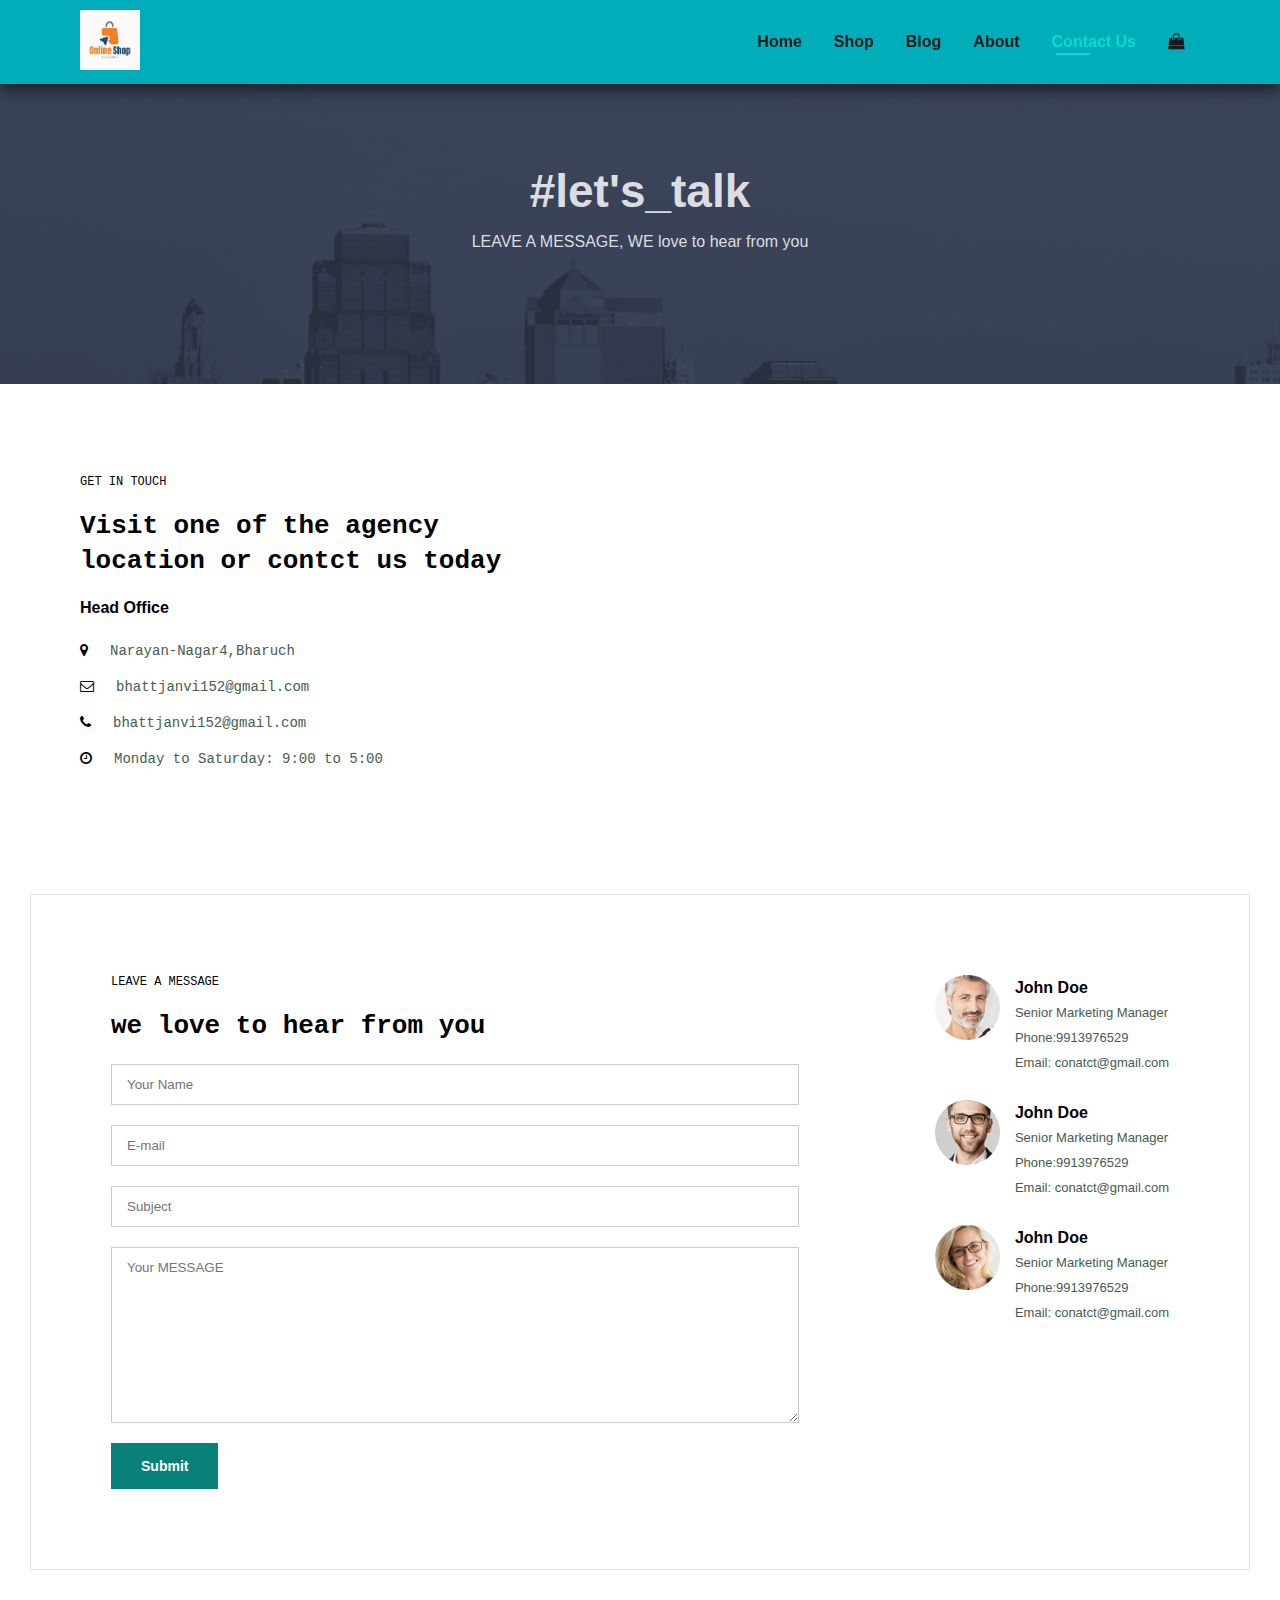
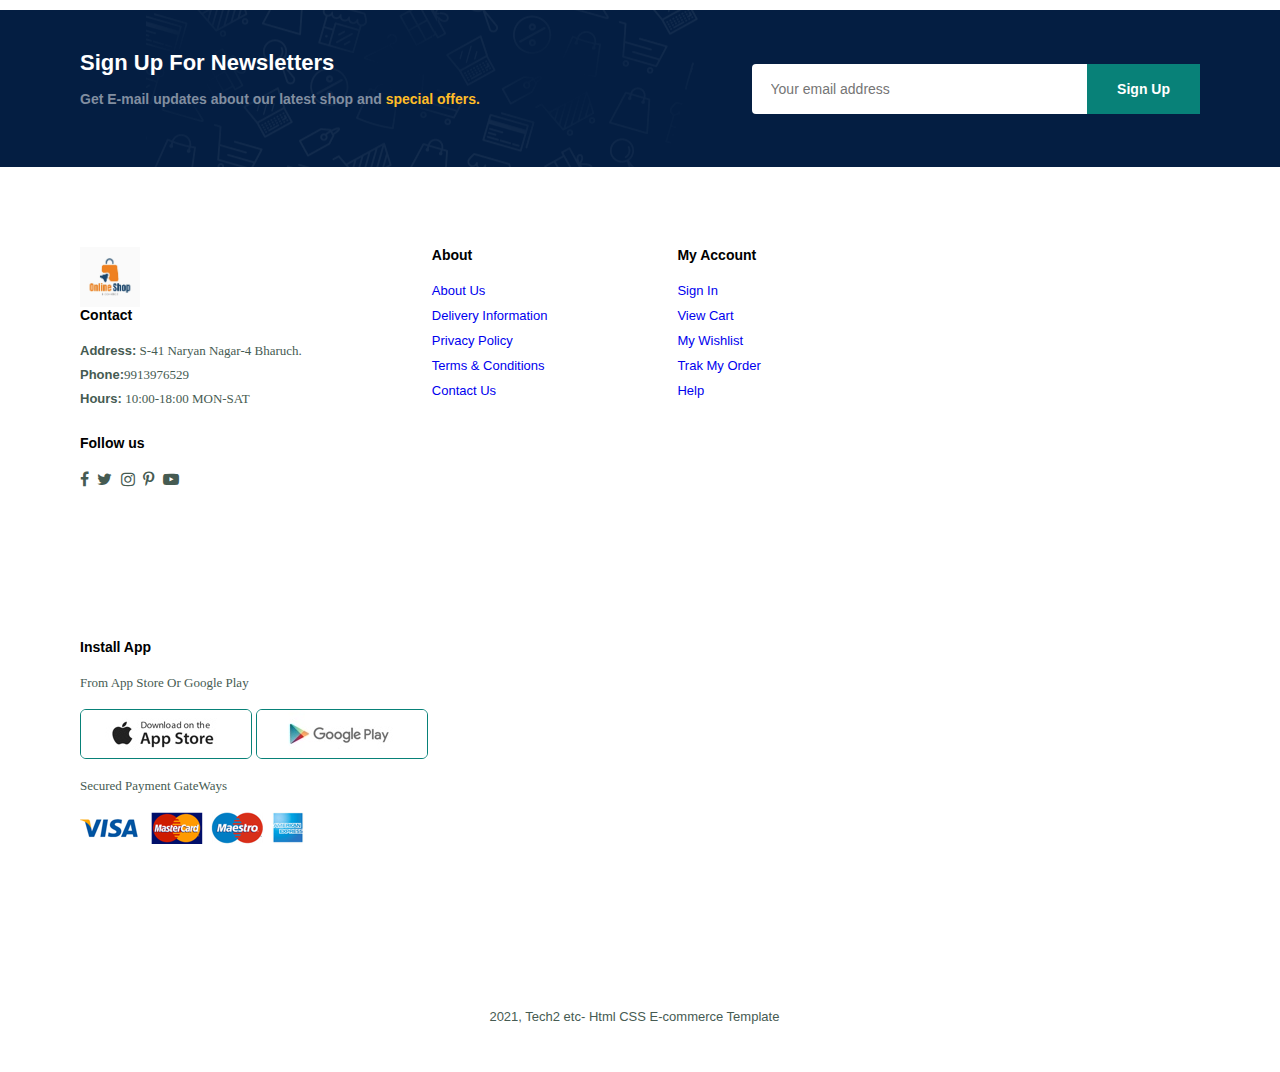
<file: tutorial/contact.html>
<!DOCTYPE html>
<html lang="en">
<head>
    <meta charset="UTF-8">
    <meta name="viewport" content="width=device-width, initial-scale=1.0">
    <title>E-commerce website</title>
    <link rel="stylesheet" href="https://cdnjs.cloudflare.com/ajax/libs/font-awesome/4.7.0/css/font-awesome.min.css">
    <link rel="stylesheet" href="style.css">
</head>
<body>
    <section id="header">
        <a href="#"><img src="images/e-commerce_logo.jpeg" class="logo" alt=""></a>

        <div>
            <ul id="navbar">
                <li><a href="../index.html">Home</a></li>
                <li><a href="shop.html">Shop</a></li>
                <li><a  href="blog.html">Blog</a></li>
                <li><a  href="about.html">About</a></li>
                <li><a class="active" href="contact.html">Contact Us</a></li>
                <li id="Ig-bag"><a href="cart.html"><i class="fa fa-shopping-bag" aria-hidden="true"></i></a></li>
                <a href="#" id="close"><i class="fa fa-times" aria-hidden="true"></i></a>
            </ul>
        </div>
            <div id="mobile">
                <a href="cart.html"><i class="fa fa-shopping-bag" aria-hidden="true"></i></a>
                <i id="bar" class="fa fa-outdent"></i>
            </div>
        
    </section>
    <section id="pg-header" class="about-header">
        <h2>#let's_talk</h2>
        <p>LEAVE A MESSAGE, WE love to hear from you</p>
    </section>

    <section id="contact-details" class="section-p1">
        <div class="details">
            <span>GET IN TOUCH</span>
            <h2>Visit one of the agency location or contct us today</h2>
            <h3>Head Office</h3>
            <div>
                <li>
                  <i class="fa fa-map-marker" aria-hidden="true"></i>
                  <p>Narayan-Nagar4,Bharuch</p>  
                </li>
                <li>
                  <i class="fa fa-envelope-o" aria-hidden="true"></i>
                  <p>bhattjanvi152@gmail.com</p>  
                </li>
                <li>
                <i class="fa fa-phone" aria-hidden="true"></i>
                <p>bhattjanvi152@gmail.com</p>  
                </li>
                <li>
                  <i class="fa fa-clock-o" aria-hidden="true"></i>
                  <p>Monday to Saturday: 9:00 to 5:00</p>  
                </li>
            </div>
        </div>

        <div class="map">
            <iframe src="https://www.google.com/maps/embed?pb=!1m18!1m12!1m3!1d3706.795032373147!2d72.9812071!3d21.710682950000002!2m3!1f0!2f0!3f0!3m2!1i1024!2i768!4f13.1!3m3!1m2!1s0x3be027455a71c7e5%3A0x911f7115b5df801e!2sNarayan%20Nagar%204%2C%20Rang%20Varsha%20Society%2C%20Bharuch%2C%20Gujarat%20392001!5e0!3m2!1sen!2sin!4v1748676973418!5m2!1sen!2sin" width="600" height="450" style="border:0;" allowfullscreen="" loading="lazy" referrerpolicy="no-referrer-when-downgrade"></iframe>
        </div>
    </section>

    <section id="form-details">
        <form action="">
            <span>LEAVE A MESSAGE</span>
            <h2>we love to hear from  you</h2>
            <input type="text" placeholder="Your Name">
            <input type="text" placeholder="E-mail">
            <input type="text" placeholder="Subject">
            <textarea name="" id="" cols="30" rows="10" placeholder="Your MESSAGE"></textarea>
            <button class="normal1">Submit</button>
        </form>

        <div class="people">
            <div>
                <img src="images/people/1.png" alt="">
                <p><span>John Doe</span>Senior Marketing Manager <br> Phone:9913976529 <br> Email: conatct@gmail.com</p>
            </div>

             <div>
                <img src="images/people/2.png" alt="">
                <p><span>John Doe</span>Senior Marketing Manager <br> Phone:9913976529 <br> Email: conatct@gmail.com</p>
            </div>

             <div>
                <img src="images/people/3.png" alt="">
                <p><span>John Doe</span>Senior Marketing Manager <br> Phone:9913976529 <br> Email: conatct@gmail.com</p>
            </div>
        </div>
    </section>

<section id="newsletter" class="section-p1 section-m1">
        <div class="newstext">
            <h4>Sign Up For Newsletters</h4>
            <p>Get E-mail updates about our latest shop and <span>special offers.</span></p>
        </div>
        <div class="form">
            <input type="text" placeholder="Your email address">
            <button class="normal1">Sign Up</button> 
        </div>
    </section>

    <footer class="section-p1">
        <div class="col">
            <img class="logo" src="images/e-commerce_logo.jpeg" alt="" height="80px" width="80px">
            <h4>Contact</h4>
            <p><strong>Address:</strong> S-41 Naryan Nagar-4 Bharuch.</p>
            <p><strong>Phone:</strong>9913976529</p>
            <p><strong>Hours:</strong> 10:00-18:00 MON-SAT</p>
            <div class="follow">
                <h4>Follow us</h4>
                <div class="icon">
                    <i class="fa fa-facebook" aria-hidden="true"></i>
                    <i class="fa fa-twitter" aria-hidden="true"></i>
                    <i class="fa fa-instagram" aria-hidden="true"></i>
                    <i class="fa fa-pinterest-p" aria-hidden="true"></i>
                    <i class="fa fa-youtube-play" aria-hidden="true"></i>
                </div>
            </div>
        </div>

        <div class="col">
            <h4>About</h4>
            <a href="#">About Us</a>
            <a href="#">Delivery Information</a>
            <a href="#">Privacy Policy</a>
            <a href="#">Terms & Conditions</a>
            <a href="#">Contact Us</a>
        </div>

        <div class="col">
            <h4>My Account</h4>
            <a href="#">Sign In</a>
            <a href="#">View Cart</a>
            <a href="#">My Wishlist</a>
            <a href="#">Trak My Order</a>
            <a href="#">Help</a>
        </div>

        <div class="col install">
            <h4>Install App</h4>
            <p>From App Store Or Google Play</p>
            <div class="row">
                <img src="images/pay/app.jpg" alt="">
                <img src="images/pay/play.jpg" alt="">
                
            </div>
            <p>Secured Payment GateWays</p>
            <img src="images/pay/pay.png" alt="">
        </div>
        <div class="copyright">
            <p>2021, Tech2 etc- Html CSS E-commerce Template</p>
        </div>
    </footer>

    <script src="../script.js"></script>
</body>
</html>
</file>
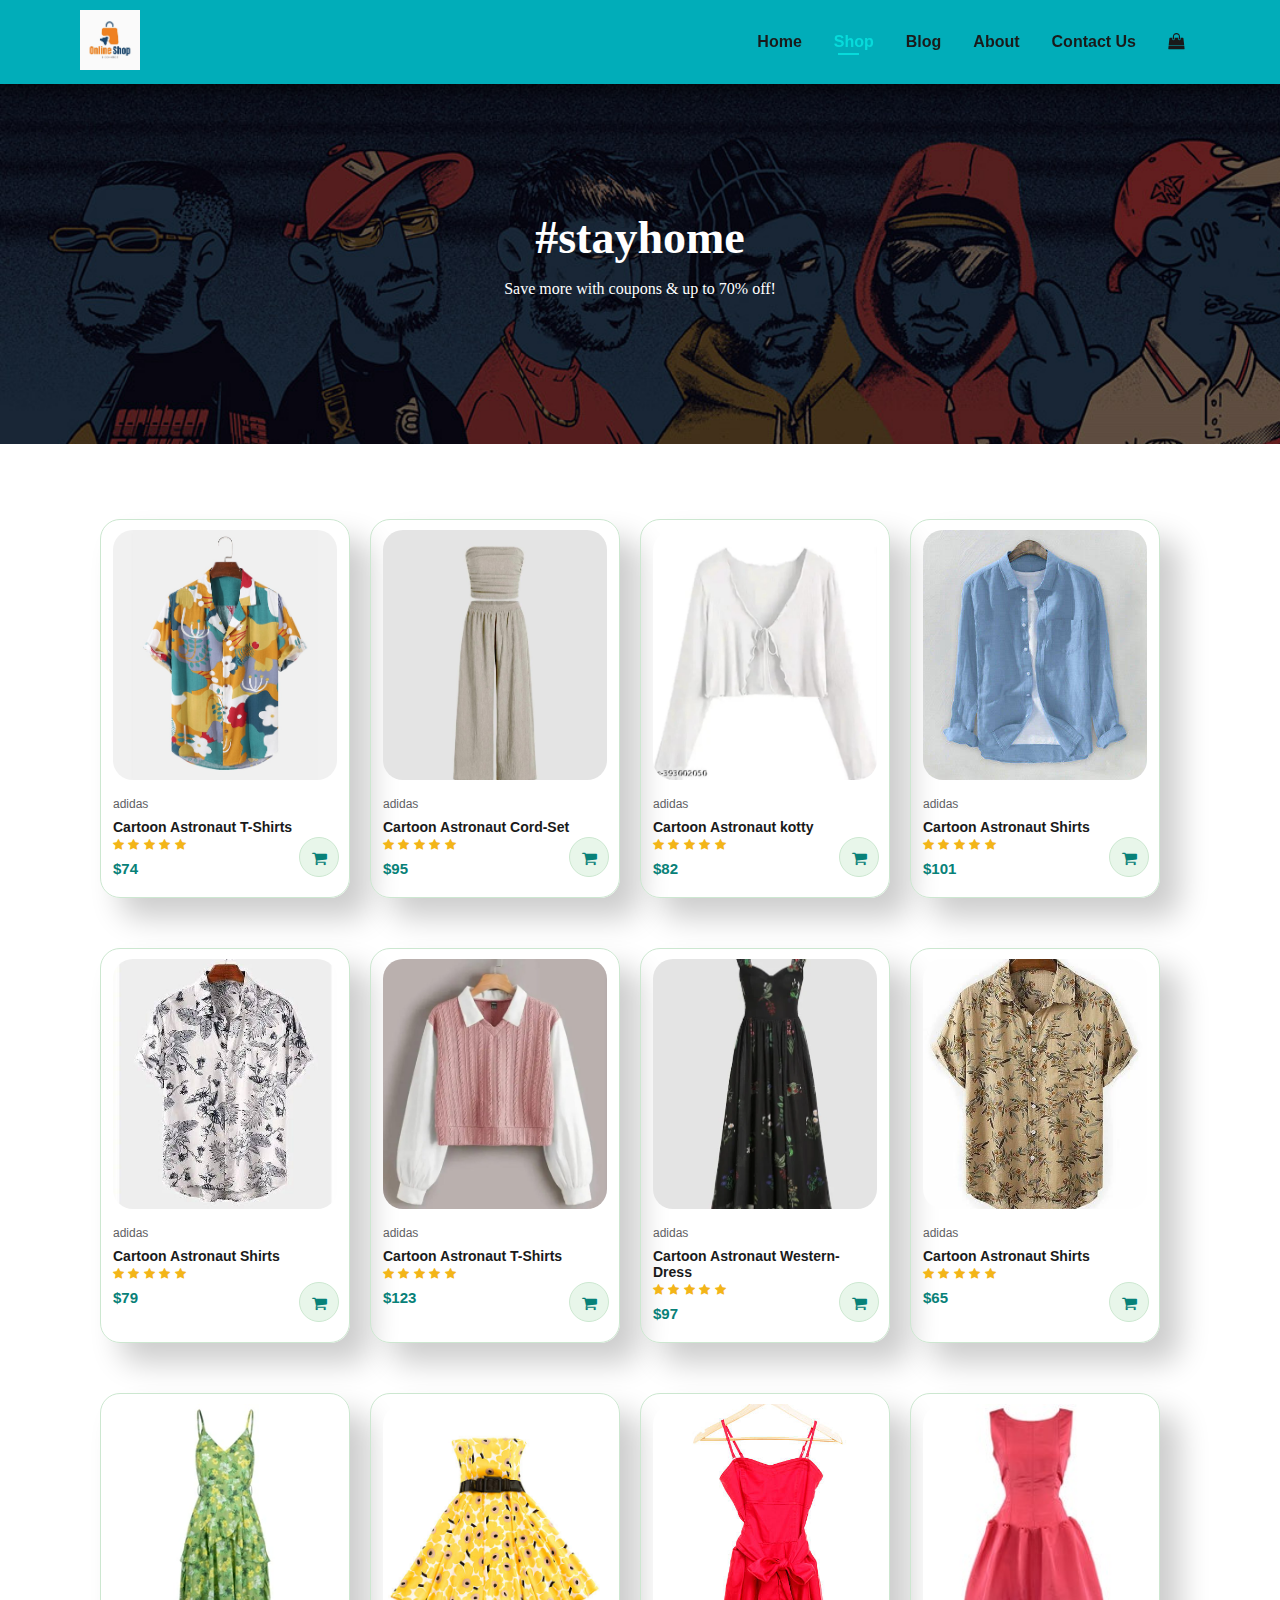
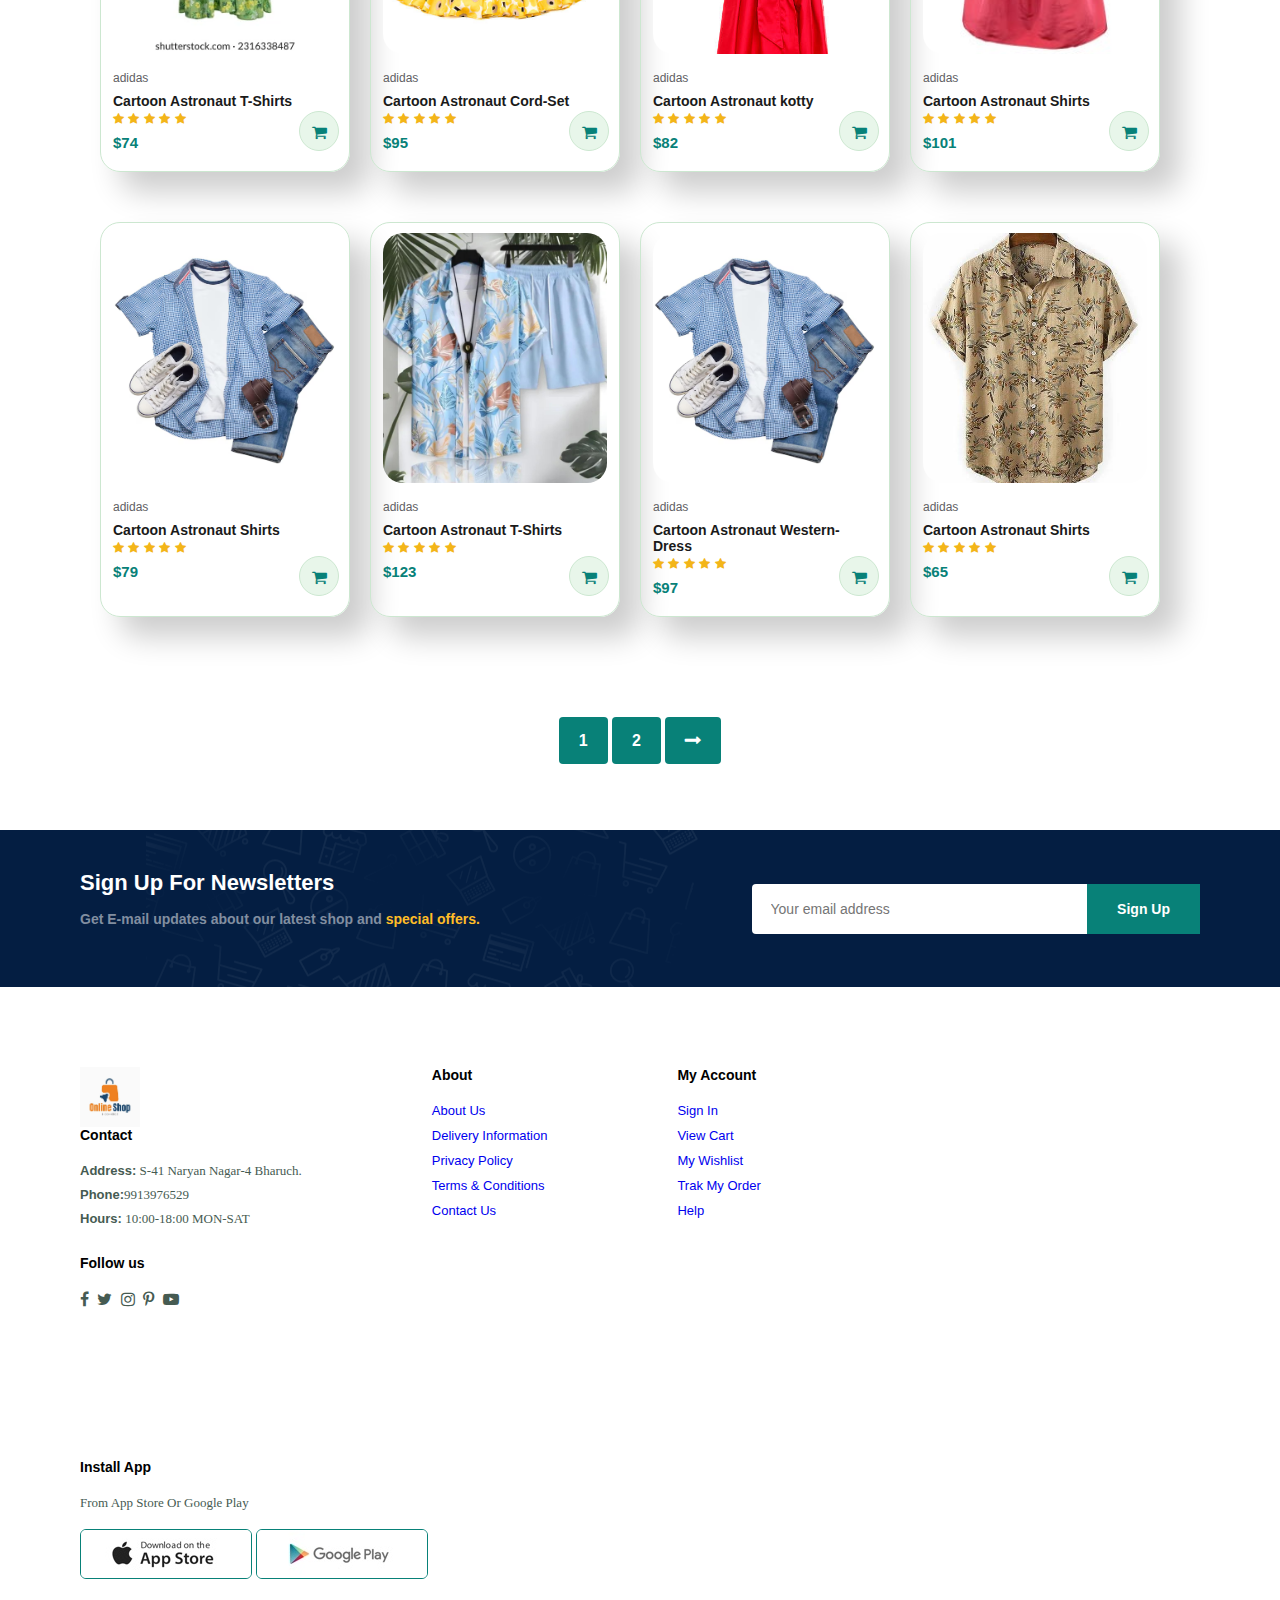
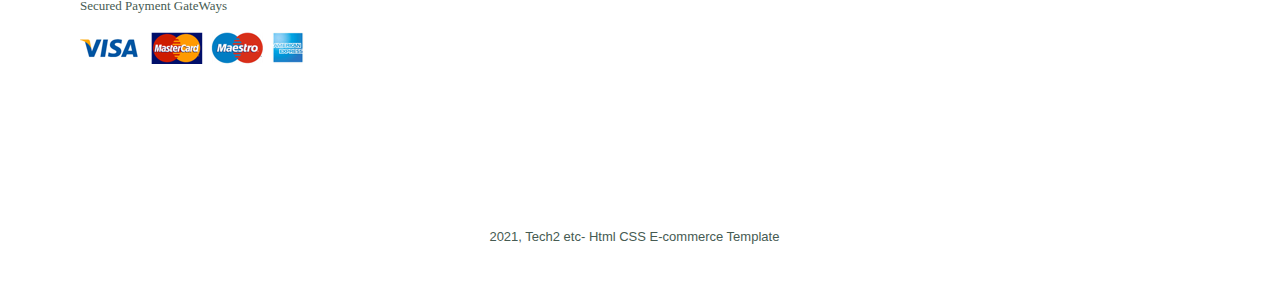
<file: tutorial/shop.html>
<!DOCTYPE html>
<html lang="en">
<head>
    <meta charset="UTF-8">
    <meta name="viewport" content="width=device-width, initial-scale=1.0">
    <title>E-commerce website</title>
    <link rel="stylesheet" href="https://cdnjs.cloudflare.com/ajax/libs/font-awesome/4.7.0/css/font-awesome.min.css">
    <link rel="stylesheet" href="style.css">
</head>
<body>
    <section id="header">
        <a href="#"><img src="images/e-commerce_logo.jpeg" class="logo" alt=""></a>

        <div>
            <ul id="navbar">
                <li><a href="../index.html">Home</a></li>
                <li><a class="active" href="shop.html">Shop</a></li>
                <li><a href="blog.html">Blog</a></li>
                <li><a href="about.html">About</a></li>
                <li><a href="contact.html">Contact Us</a></li>
                <li id="Ig-bag"><a href="cart.html"><i class="fa fa-shopping-bag" aria-hidden="true"></i></a></li>
                <a href="#" id="close"><i class="fa fa-times" aria-hidden="true"></i></a>
            </ul>
        </div>
            <div id="mobile">
                <a href="cart.html"><i class="fa fa-shopping-bag" aria-hidden="true"></i></a>
                <i id="bar" class="fa fa-outdent"></i>
            </div>
        
    </section>
    <section id="page-header">
        <h2>#stayhome</h2>
        <p>Save more with coupons & up to 70% off!</p>
    </section>

<section id="product1" class="section-p1">
    <div class="pro-container">
        <div class="pro" onclick="window.location.href='sproduct.html'" >
            <img src="images/product/f1.jpg"  height="60px"  alt="">
            <div class="des">
                <span>adidas</span>
                <h5>Cartoon Astronaut T-Shirts</h5>
                <div class="star">
                    <i class="fa fa-star" aria-hidden="true"></i>
                    <i class="fa fa-star" aria-hidden="true"></i>
                    <i class="fa fa-star" aria-hidden="true"></i>
                    <i class="fa fa-star" aria-hidden="true"></i>
                    <i class="fa fa-star" aria-hidden="true"></i>
                </div>
                <h4>$74</h4>
            </div>
            <a href="#"><i class="fa fa-shopping-cart cart" aria-hidden="true"></i></a>
        </div>

        <div class="pro">
            <img src="images/product/pr.2.jpeg"  height="60px"  alt="">
            <div class="des">
                <span>adidas</span>
                <h5>Cartoon Astronaut Cord-Set</h5>
                <div class="star">
                    <i class="fa fa-star" aria-hidden="true"></i>
                    <i class="fa fa-star" aria-hidden="true"></i>
                    <i class="fa fa-star" aria-hidden="true"></i>
                    <i class="fa fa-star" aria-hidden="true"></i>
                    <i class="fa fa-star" aria-hidden="true"></i>
                </div>
                <h4>$95</h4>
            </div>
            <a href="#"><i class="fa fa-shopping-cart cart" aria-hidden="true"></i></a>
        </div>

        <div class="pro">
            <img src="images/product/pr.3.jpeg"  height="60px"  alt="">
            <div class="des">
                <span>adidas</span>
                <h5>Cartoon Astronaut kotty</h5>
                <div class="star">
                    <i class="fa fa-star" aria-hidden="true"></i>
                    <i class="fa fa-star" aria-hidden="true"></i>
                    <i class="fa fa-star" aria-hidden="true"></i>
                    <i class="fa fa-star" aria-hidden="true"></i>
                    <i class="fa fa-star" aria-hidden="true"></i>
                </div>
                <h4>$82</h4>
            </div>
            <a href="#"><i class="fa fa-shopping-cart cart" aria-hidden="true"></i></a>
        </div>

        <div class="pro">
            <img src="images/product/pr.4.jpeg"  height="60px"  alt="">
            <div class="des">
                <span>adidas</span>
                <h5>Cartoon Astronaut Shirts</h5>
                <div class="star">
                    <i class="fa fa-star" aria-hidden="true"></i>
                    <i class="fa fa-star" aria-hidden="true"></i>
                    <i class="fa fa-star" aria-hidden="true"></i>
                    <i class="fa fa-star" aria-hidden="true"></i>
                    <i class="fa fa-star" aria-hidden="true"></i>
                </div>
                <h4>$101</h4>
            </div>
            <a href="#"><i class="fa fa-shopping-cart cart" aria-hidden="true"></i></a>
        </div>

        <div class="pro">
            <img src="images/product/pr.5.jpeg"  height="60px"  alt="">
            <div class="des">
                <span>adidas</span>
                <h5>Cartoon Astronaut Shirts</h5>
                <div class="star">
                    <i class="fa fa-star" aria-hidden="true"></i>
                    <i class="fa fa-star" aria-hidden="true"></i>
                    <i class="fa fa-star" aria-hidden="true"></i>
                    <i class="fa fa-star" aria-hidden="true"></i>
                    <i class="fa fa-star" aria-hidden="true"></i>
                </div>
                <h4>$79</h4>
            </div>
            <a href="#"><i class="fa fa-shopping-cart cart" aria-hidden="true"></i></a>
        </div>

        <div class="pro">
            <img src="images/product/pr.6.jpeg"  height="60px"  alt="">
            <div class="des">
                <span>adidas</span>
                <h5>Cartoon Astronaut T-Shirts</h5>
                <div class="star">
                    <i class="fa fa-star" aria-hidden="true"></i>
                    <i class="fa fa-star" aria-hidden="true"></i>
                    <i class="fa fa-star" aria-hidden="true"></i>
                    <i class="fa fa-star" aria-hidden="true"></i>
                    <i class="fa fa-star" aria-hidden="true"></i>
                </div>
                <h4>$123</h4>
            </div>
            <a href="#"><i class="fa fa-shopping-cart cart" aria-hidden="true"></i></a>
        </div>

        <div class="pro">
            <img src="images/product/pr.7.jpeg"  height="60px"  alt="">
            <div class="des">
                <span>adidas</span>
                <h5>Cartoon Astronaut Western-Dress</h5>
                <div class="star">
                    <i class="fa fa-star" aria-hidden="true"></i>
                    <i class="fa fa-star" aria-hidden="true"></i>
                    <i class="fa fa-star" aria-hidden="true"></i>
                    <i class="fa fa-star" aria-hidden="true"></i>
                    <i class="fa fa-star" aria-hidden="true"></i>
                </div>
                <h4>$97</h4>
            </div>
            <a href="#"><i class="fa fa-shopping-cart cart" aria-hidden="true"></i></a>
        </div>

        <div class="pro">
            <img src="images/product/pr.8.jpeg"  height="60px"  alt="">
            <div class="des">
                <span>adidas</span>
                <h5>Cartoon Astronaut Shirts</h5>
                <div class="star">
                    <i class="fa fa-star" aria-hidden="true"></i>
                    <i class="fa fa-star" aria-hidden="true"></i>
                    <i class="fa fa-star" aria-hidden="true"></i>
                    <i class="fa fa-star" aria-hidden="true"></i>
                    <i class="fa fa-star" aria-hidden="true"></i>
                </div>
                <h4>$65</h4>
            </div>
            <a href="#"><i class="fa fa-shopping-cart cart" aria-hidden="true"></i></a>
        </div>
   
            <div class="pro">
                <img src="images/product/n1.webp"  height="60px"  alt="">
                <div class="des">
                    <span>adidas</span>
                    <h5>Cartoon Astronaut T-Shirts</h5>
                    <div class="star">
                        <i class="fa fa-star" aria-hidden="true"></i>
                        <i class="fa fa-star" aria-hidden="true"></i>
                        <i class="fa fa-star" aria-hidden="true"></i>
                        <i class="fa fa-star" aria-hidden="true"></i>
                        <i class="fa fa-star" aria-hidden="true"></i>
                    </div>
                    <h4>$74</h4>
                </div>
                <a href="#"><i class="fa fa-shopping-cart cart" aria-hidden="true"></i></a>
            </div>
    
            <div class="pro">
                <img src="images/product/n2.jpg"  height="60px"  alt="">
                <div class="des">
                    <span>adidas</span>
                    <h5>Cartoon Astronaut Cord-Set</h5>
                    <div class="star">
                        <i class="fa fa-star" aria-hidden="true"></i>
                        <i class="fa fa-star" aria-hidden="true"></i>
                        <i class="fa fa-star" aria-hidden="true"></i>
                        <i class="fa fa-star" aria-hidden="true"></i>
                        <i class="fa fa-star" aria-hidden="true"></i>
                    </div>
                    <h4>$95</h4>
                </div>
                <a href="#"><i class="fa fa-shopping-cart cart" aria-hidden="true"></i></a>
            </div>
    
            <div class="pro">
                <img src="images/product/n3.jpg"  height="60px"  alt="">
                <div class="des">
                    <span>adidas</span>
                    <h5>Cartoon Astronaut kotty</h5>
                    <div class="star">
                        <i class="fa fa-star" aria-hidden="true"></i>
                        <i class="fa fa-star" aria-hidden="true"></i>
                        <i class="fa fa-star" aria-hidden="true"></i>
                        <i class="fa fa-star" aria-hidden="true"></i>
                        <i class="fa fa-star" aria-hidden="true"></i>
                    </div>
                    <h4>$82</h4>
                </div>
                <a href="#"><i class="fa fa-shopping-cart cart" aria-hidden="true"></i></a>
            </div>
    
            <div class="pro">
                <img src="images/product/n4.jpg"  height="60px"  alt="">
                <div class="des">
                    <span>adidas</span>
                    <h5>Cartoon Astronaut Shirts</h5>
                    <div class="star">
                        <i class="fa fa-star" aria-hidden="true"></i>
                        <i class="fa fa-star" aria-hidden="true"></i>
                        <i class="fa fa-star" aria-hidden="true"></i>
                        <i class="fa fa-star" aria-hidden="true"></i>
                        <i class="fa fa-star" aria-hidden="true"></i>
                    </div>
                    <h4>$101</h4>
                </div>
                <a href="#"><i class="fa fa-shopping-cart cart" aria-hidden="true"></i></a>
            </div>
    
            <div class="pro">
                <img src="images/product/n5.avif"  height="60px"  alt="">
                <div class="des">
                    <span>adidas</span>
                    <h5>Cartoon Astronaut Shirts</h5>
                    <div class="star">
                        <i class="fa fa-star" aria-hidden="true"></i>
                        <i class="fa fa-star" aria-hidden="true"></i>
                        <i class="fa fa-star" aria-hidden="true"></i>
                        <i class="fa fa-star" aria-hidden="true"></i>
                        <i class="fa fa-star" aria-hidden="true"></i>
                    </div>
                    <h4>$79</h4>
                </div>
                <a href="#"><i class="fa fa-shopping-cart cart" aria-hidden="true"></i></a>
            </div>
    
            <div class="pro">
                <img src="images/product/n6.jpeg"  height="60px"  alt="">
                <div class="des">
                    <span>adidas</span>
                    <h5>Cartoon Astronaut T-Shirts</h5>
                    <div class="star">
                        <i class="fa fa-star" aria-hidden="true"></i>
                        <i class="fa fa-star" aria-hidden="true"></i>
                        <i class="fa fa-star" aria-hidden="true"></i>
                        <i class="fa fa-star" aria-hidden="true"></i>
                        <i class="fa fa-star" aria-hidden="true"></i>
                    </div>
                    <h4>$123</h4>
                </div>
                <a href="#"><i class="fa fa-shopping-cart cart" aria-hidden="true"></i></a>
            </div>
    
            <div class="pro">
                <img src="images/product/n5.avif"  height="60px"  alt="">
                <div class="des">
                    <span>adidas</span>
                    <h5>Cartoon Astronaut Western-Dress</h5>
                    <div class="star">
                        <i class="fa fa-star" aria-hidden="true"></i>
                        <i class="fa fa-star" aria-hidden="true"></i>
                        <i class="fa fa-star" aria-hidden="true"></i>
                        <i class="fa fa-star" aria-hidden="true"></i>
                        <i class="fa fa-star" aria-hidden="true"></i>
                    </div>
                    <h4>$97</h4>
                </div>
                <a href="#"><i class="fa fa-shopping-cart cart" aria-hidden="true"></i></a>
            </div>
    
            <div class="pro">
                <img src="images/product/pr.8.jpeg"  height="60px"  alt="">
                <div class="des">
                    <span>adidas</span>
                    <h5>Cartoon Astronaut Shirts</h5>
                    <div class="star">
                        <i class="fa fa-star" aria-hidden="true"></i>
                        <i class="fa fa-star" aria-hidden="true"></i>
                        <i class="fa fa-star" aria-hidden="true"></i>
                        <i class="fa fa-star" aria-hidden="true"></i>
                        <i class="fa fa-star" aria-hidden="true"></i>
                    </div>
                    <h4>$65</h4>
                </div>
                <a href="#"><i class="fa fa-shopping-cart cart" aria-hidden="true"></i></a>
            </div>
        </div>
    </section>

    <section id="pagination" class="section-p1">
        <a href="#">1</a>
        <a href="#">2</a>
        <a href="#"><i class="fa fa-long-arrow-right" aria-hidden="true"></i>
</a>
    </section>

    

    <section id="newsletter" class="section-p1 section-m1">
        <div class="newstext">
            <h4>Sign Up For Newsletters</h4>
            <p>Get E-mail updates about our latest shop and <span>special offers.</span></p>
        </div>
        <div class="form">
            <input type="text" placeholder="Your email address">
            <button class="normal1">Sign Up</button> 
        </div>
    </section>


    <footer class="section-p1">
        <div class="col">
            <img class="logo" src="images/e-commerce_logo.jpeg" alt="" height="80px" width="80px">
            <h4>Contact</h4>
            <p><strong>Address:</strong> S-41 Naryan Nagar-4 Bharuch.</p>
            <p><strong>Phone:</strong>9913976529</p>
            <p><strong>Hours:</strong> 10:00-18:00 MON-SAT</p>
            <div class="follow">
                <h4>Follow us</h4>
                <div class="icon">
                    <i class="fa fa-facebook" aria-hidden="true"></i>
                    <i class="fa fa-twitter" aria-hidden="true"></i>
                    <i class="fa fa-instagram" aria-hidden="true"></i>
                    <i class="fa fa-pinterest-p" aria-hidden="true"></i>
                    <i class="fa fa-youtube-play" aria-hidden="true"></i>
                </div>
            </div>
        </div>

        <div class="col">
            <h4>About</h4>
            <a href="#">About Us</a>
            <a href="#">Delivery Information</a>
            <a href="#">Privacy Policy</a>
            <a href="#">Terms & Conditions</a>
            <a href="#">Contact Us</a>
        </div>

        <div class="col">
            <h4>My Account</h4>
            <a href="#">Sign In</a>
            <a href="#">View Cart</a>
            <a href="#">My Wishlist</a>
            <a href="#">Trak My Order</a>
            <a href="#">Help</a>
        </div>

        <div class="col install">
            <h4>Install App</h4>
            <p>From App Store Or Google Play</p>
            <div class="row">
                <img src="images/pay/app.jpg" alt="">
                <img src="images/pay/play.jpg" alt="">
                
            </div>
            <p>Secured Payment GateWays</p>
            <img src="images/pay/pay.png" alt="">
        </div>
        <div class="copyright">
            <p>2021, Tech2 etc- Html CSS E-commerce Template</p>
        </div>
    </footer>

    <script src="../script.js"></script>
</body>
</html>
</file>
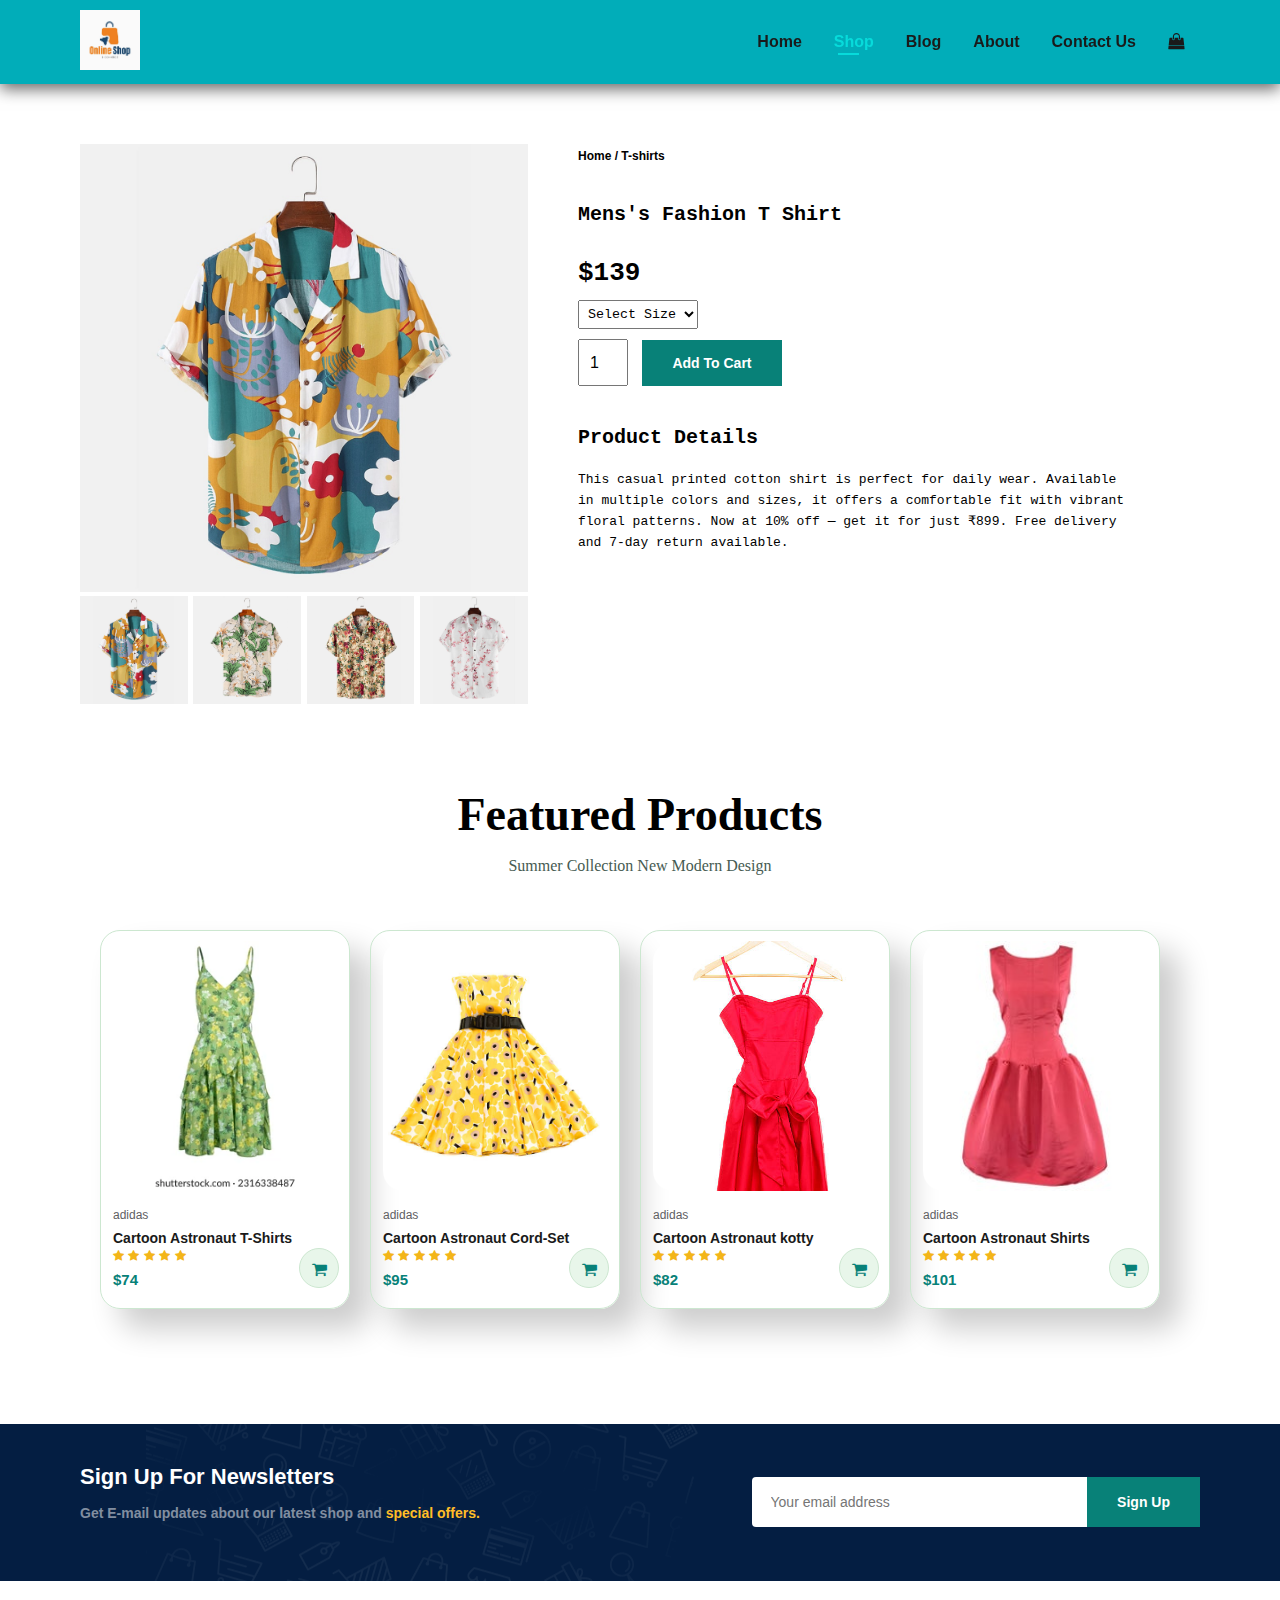
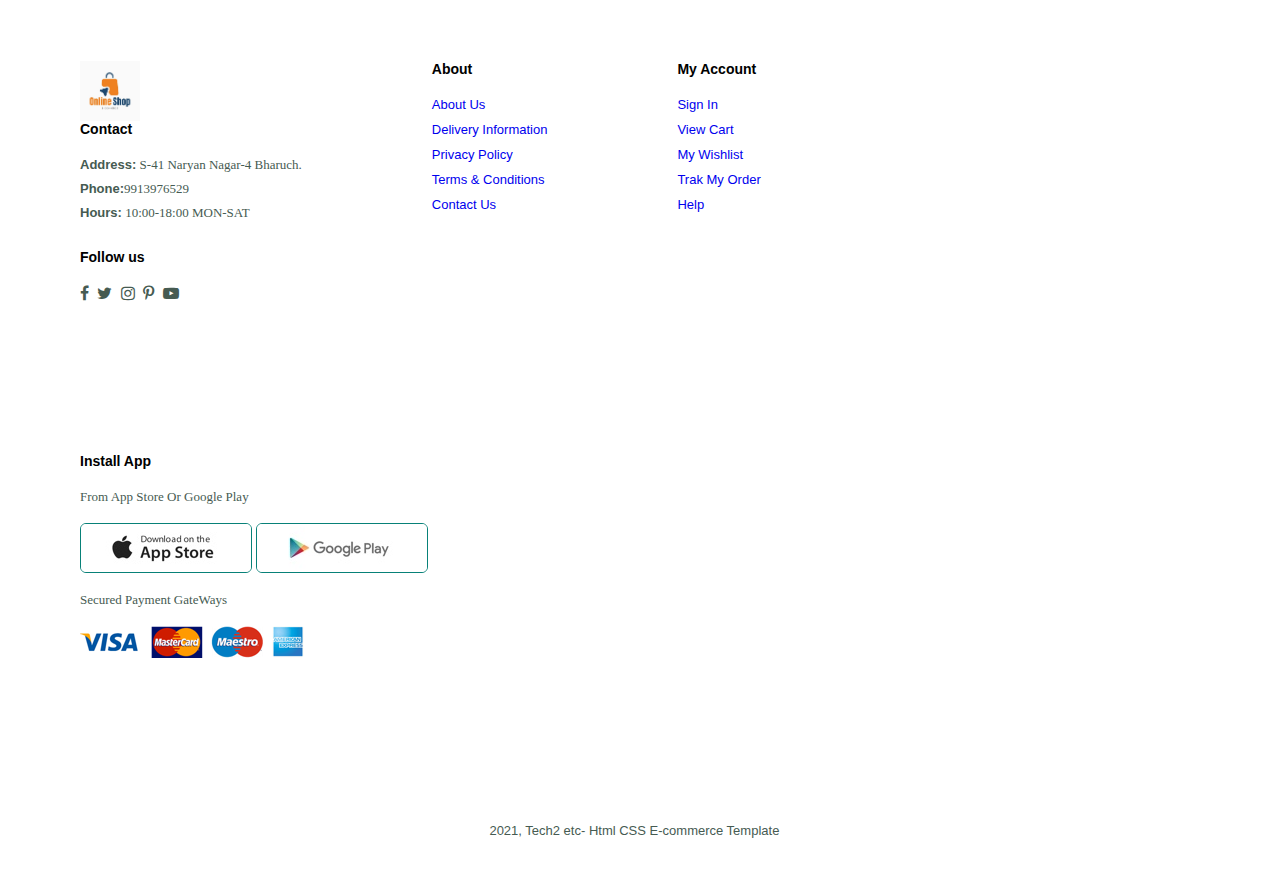
<file: tutorial/sproduct.html>
<!DOCTYPE html>
<html lang="en">
<head>
    <meta charset="UTF-8">
    <meta name="viewport" content="width=device-width, initial-scale=1.0">
    <title>E-commerce website</title>
    <link rel="stylesheet" href="https://cdnjs.cloudflare.com/ajax/libs/font-awesome/4.7.0/css/font-awesome.min.css">
    <link rel="stylesheet" href="style.css">
</head>
<body>
    <section id="header">
        <a href="#"><img src="images/e-commerce_logo.jpeg" class="logo" alt=""></a>

        <div>
            <ul id="navbar">
                <li><a href="../index.html">Home</a></li>
                <li><a class="active" href="shop.html">Shop</a></li>
                <li><a href="blog.html">Blog</a></li>
                <li><a href="about.html">About</a></li>
                <li><a href="contact.html">Contact Us</a></li>
                <li id="Ig-bag"><a href="cart.html"><i class="fa fa-shopping-bag" aria-hidden="true"></i></a></li>
                <a href="#" id="close"><i class="fa fa-times" aria-hidden="true"></i></a>
            </ul>
        </div>
            <div id="mobile">
                <a href="cart.html"><i class="fa fa-shopping-bag" aria-hidden="true"></i></a>
                <i id="bar" class="fa fa-outdent"></i>
            </div>
        
    </section>

    <section id="prodetails" class="section-p1">
    <div class="single-pro-image">
        <img src="images/product/f1.jpg" width="100%" id="MainIMG" alt="">

        <div class="small-img-group">
            <div class="small-img-col">
                <img src="images/product/f1.jpg" width="100%" class="small-img" alt="">
            </div>
            <div class="small-img-col">
                <img src="images/product/f2.jpg" width="100%" class="small-img" alt="">
            </div>
            <div class="small-img-col">
                <img src="images/product/f3.jpg" width="100%" class="small-img" alt="">
            </div>
            <div class="small-img-col">
                <img src="images/product/f4.jpg" width="100%" class="small-img" alt="">
            </div>
        </div>
    </div>



        <div class="single-pro-details">
            <h6>Home / T-shirts</h6>
            <h4>Mens's Fashion T Shirt</h4>
            <h2>$139</h2>
            <select>
                <option>Select Size</option>
                <option>XL</option>
                <option>XXL</option>
                <option>SMALL</option>
                <option>LARGE</option>
            </select>
            <input type="number" value="1">
            <button class="normal1">Add To Cart</button>
            <h4>Product Details</h4>
            <span>This casual printed cotton shirt is perfect for daily wear. Available in multiple colors and sizes, it offers a comfortable fit with vibrant floral patterns. Now at 10% off — get it for just ₹899. Free delivery and 7-day return available.</span>
        </div>
    </section>

    <section id="product1" class="section-p1">
        <h2>Featured Products</h2>
        <p>Summer Collection New Modern Design</p>
        <div class="pro-container">
            <div class="pro">
                <img src="images/product/n1.webp"  height="60px"  alt="">
                <div class="des">
                    <span>adidas</span>
                    <h5>Cartoon Astronaut T-Shirts</h5>
                    <div class="star">
                        <i class="fa fa-star" aria-hidden="true"></i>
                        <i class="fa fa-star" aria-hidden="true"></i>
                        <i class="fa fa-star" aria-hidden="true"></i>
                        <i class="fa fa-star" aria-hidden="true"></i>
                        <i class="fa fa-star" aria-hidden="true"></i>
                    </div>
                    <h4>$74</h4>
                </div>
                <a href="#"><i class="fa fa-shopping-cart cart" aria-hidden="true"></i></a>
            </div>
    
            <div class="pro">
                <img src="images/product/n2.jpg"  height="60px"  alt="">
                <div class="des">
                    <span>adidas</span>
                    <h5>Cartoon Astronaut Cord-Set</h5>
                    <div class="star">
                        <i class="fa fa-star" aria-hidden="true"></i>
                        <i class="fa fa-star" aria-hidden="true"></i>
                        <i class="fa fa-star" aria-hidden="true"></i>
                        <i class="fa fa-star" aria-hidden="true"></i>
                        <i class="fa fa-star" aria-hidden="true"></i>
                    </div>
                    <h4>$95</h4>
                </div>
                <a href="#"><i class="fa fa-shopping-cart cart" aria-hidden="true"></i></a>
            </div>
    
            <div class="pro">
                <img src="images/product/n3.jpg"  height="60px"  alt="">
                <div class="des">
                    <span>adidas</span>
                    <h5>Cartoon Astronaut kotty</h5>
                    <div class="star">
                        <i class="fa fa-star" aria-hidden="true"></i>
                        <i class="fa fa-star" aria-hidden="true"></i>
                        <i class="fa fa-star" aria-hidden="true"></i>
                        <i class="fa fa-star" aria-hidden="true"></i>
                        <i class="fa fa-star" aria-hidden="true"></i>
                    </div>
                    <h4>$82</h4>
                </div>
                <a href="#"><i class="fa fa-shopping-cart cart" aria-hidden="true"></i></a>
            </div>
    
            <div class="pro">
                <img src="images/product/n4.jpg"  height="60px"  alt="">
                <div class="des">
                    <span>adidas</span>
                    <h5>Cartoon Astronaut Shirts</h5>
                    <div class="star">
                        <i class="fa fa-star" aria-hidden="true"></i>
                        <i class="fa fa-star" aria-hidden="true"></i>
                        <i class="fa fa-star" aria-hidden="true"></i>
                        <i class="fa fa-star" aria-hidden="true"></i>
                        <i class="fa fa-star" aria-hidden="true"></i>
                    </div>
                    <h4>$101</h4>
                </div>
                <a href="#"><i class="fa fa-shopping-cart cart" aria-hidden="true"></i></a>
            </div>
    
           
    
            
    
            
    
            
        </div>
    </section>
   

    

    <section id="newsletter" class="section-p1 section-m1">
        <div class="newstext">
            <h4>Sign Up For Newsletters</h4>
            <p>Get E-mail updates about our latest shop and <span>special offers.</span></p>
        </div>
        <div class="form">
            <input type="text" placeholder="Your email address">
            <button class="normal1">Sign Up</button> 
        </div>
    </section>


    <footer class="section-p1">
        <div class="col">
            <img class="logo" src="images/e-commerce_logo.jpeg" alt="" height="80px" width="80px">
            <h4>Contact</h4>
            <p><strong>Address:</strong> S-41 Naryan Nagar-4 Bharuch.</p>
            <p><strong>Phone:</strong>9913976529</p>
            <p><strong>Hours:</strong> 10:00-18:00 MON-SAT</p>
            <div class="follow">
                <h4>Follow us</h4>
                <div class="icon">
                    <i class="fa fa-facebook" aria-hidden="true"></i>
                    <i class="fa fa-twitter" aria-hidden="true"></i>
                    <i class="fa fa-instagram" aria-hidden="true"></i>
                    <i class="fa fa-pinterest-p" aria-hidden="true"></i>
                    <i class="fa fa-youtube-play" aria-hidden="true"></i>
                </div>
            </div>
        </div>

        <div class="col">
            <h4>About</h4>
            <a href="#">About Us</a>
            <a href="#">Delivery Information</a>
            <a href="#">Privacy Policy</a>
            <a href="#">Terms & Conditions</a>
            <a href="#">Contact Us</a>
        </div>

        <div class="col">
            <h4>My Account</h4>
            <a href="#">Sign In</a>
            <a href="#">View Cart</a>
            <a href="#">My Wishlist</a>
            <a href="#">Trak My Order</a>
            <a href="#">Help</a>
        </div>

        <div class="col install">
            <h4>Install App</h4>
            <p>From App Store Or Google Play</p>
            <div class="row">
                <img src="images/pay/app.jpg" alt="">
                <img src="images/pay/play.jpg" alt="">
                
            </div>
            <p>Secured Payment GateWays</p>
            <img src="images/pay/pay.png" alt="">
        </div>
        <div class="copyright">
            <p>2021, Tech2 etc- Html CSS E-commerce Template</p>
        </div>
    </footer>

    <script>
        var MainImg=document.getElementById("MainIMG");
        var smallimg= document.getElementsByClassName("small-img");

        smallimg[0].onclick=function(){
            MainImg.src=smallimg[0].src;
        }
        smallimg[1].onclick=function(){
            MainImg.src=smallimg[1].src;
        }
        smallimg[2].onclick=function(){
            MainImg.src=smallimg[2].src;
        }
        smallimg[3].onclick=function(){
            MainImg.src=smallimg[3].src;
        }
    </script>
    <script src="script.js"></script>
</body>
</html>
</file>
<file: style.css>
@import url('https://fonts.gogleapis.com/css2?family=Spartan:wght@100;200;300;400;500;600;700;800;900&display=swap');
*{
    margin: 0;
    padding: 0;
    box-sizing: border-box;
    font-family: 'Spartan', sans-serif;
}

h1{
    font-size: 50px;
    line-height: 64px;
    color: black;
}

h2{
    font-size: 46px;
    line-height: 54px;
    color: black;
}

h4{
    font-size: 20px;
    color: black;
}

h6{
    font-weight: 700;
    font-size: 12px;
}

p{
    font-size: 16px;
    color: #465b52;
    margin: 15px 0 20px 0;
}

.section-p1{
    padding: 40px 80px;
}

.section-m1{
    margin: 40px 0;
}

button.normal1{
    font-size: 14px;
    font-weight: 600;
    padding: 15px 30px;
    color: #000;
    background-color: #fff;
    cursor: pointer;
    border:  none;
    outline: none;
    transition: 0.2s;
}

button.white{
    font-size: 13px;
    font-weight: 600;
    padding: 11px 18px;
    color: #fff;
    background-color: transparent;
    cursor: pointer;
    border:  1px solid white;
    outline: none;
    transition: 0.2s;
}

body{
    width: 100%;
}

#header{
    display: flex;
    align-items: center;
    justify-content: space-between;
    padding: 10px 80px;
    background: #01adb9;
    box-shadow: 0 5px 15px rgba(0,0,0,0.6);
    z-index: 999;
    position: sticky;
    top: 0;
    left: 0;
}

#navbar{
    display: flex;
    align-items: center;
    justify-content: center;
}

#navbar li{
    list-style: none;
    padding: 0 16px;
    position: relative;
}

.logo{
    height: 60px;
    width: 60px;
}

#navbar li a{
    text-decoration: none;
    font-size: 16px;
    font-weight: 600;
    color: #1a1a1a;
    transition: 0.3s ease;
}
#navbar li a:hover,
#navbar li a.active
{
    color: rgb(7, 219, 219);
}

#navbar li a.active::after,
#navbar li a:hover::after{
    content: "";
    width: 30%;
    height: 2px;
    background: rgb(7, 219, 219);
    position: absolute;
    bottom: -4px;
    left: 20px;
}
#navbar.active{
    right: 0px;
}

#mobile{
    display: none;
    align-items: center;
}

#close{
    display: none;
}

#hero{
    background-image: url("images/img2.jpeg");
    height: 90vh;
    width: 100%;
    background-position: top 25% right 0;
    background-size: cover;
    padding: 0 80px;
    display: flex;
    align-items: flex-start;
    justify-content: center;
    flex-direction: column;
}

#hero h4{
    padding-bottom: 15px;

}

#hero  h1{
    color: rgb(255, 238, 4);
    font-family: system-ui, -apple-system, BlinkMacSystemFont, 'Segoe UI', Roboto, Oxygen, Ubuntu, Cantarell, 'Open Sans', 'Helvetica Neue', sans-serif;
}

#hero  button{
    
        background-color: #ff6f00; /* bright orange */
        color: white;
        padding: 12px 24px;
        border: none;
        border-radius: 8px;
        font-size: 16px;
        font-weight: bold;
        cursor: pointer;
        transition: background-color 0.3s ease, transform 0.2s ease;
        box-shadow: 0 4px 6px rgba(0, 0, 0, 0.1);
        text-decoration: none;
        display: inline-block;
        background-repeat: no-repeat;
        
      }
      
      .button:hover {
        background-color: #e65100; /* darker orange */
        transform: scale(1.05);
      }

      
     

     #feature .fe-box{
        width: 180px;
        text-align: center;
        padding: 25px 15px;
        box-shadow: 20px 20px 34px rgba(0, 0, 0, 0);
        border: 1px solid #cce7d0; 
    }

     
    .imc .hm{
        margin-left: 100px;
        margin-top: 30%;   
        border: 1px solid #cce7d0;
        padding: 20px;
        width: 200px;
        border-radius: 10px;
        text-align: center;
    }

    #feature .fe-box:hover{
        box-shadow: 20px 20px 34px rgba(70,62,221,0.1);
    }



    .hm{
        font-weight: bold;
        color: #333;
    }

   
    #feature .fe-box h5{
        padding: 9px 8px 6px 8px;
        line-height: 1;
        border-radius: 4px;
        color: #088178;
        background-color: #fddde4;
        font-weight: bold;
    }

    #feature{
        display: flex;
        justify-content: space-between;
        flex-wrap: wrap;
        gap: 10px;
    }
/*this is the PRODUCT CSS*/
    #product1{
        text-align: center;
    }

    #product1 .pro-container{
        display: flex;
        gap: 20px;
        padding: 20px;
        flex-wrap: wrap;
    }

    #product1 .pro{
        width: 23%;
        min-width: 250px;
        padding: 10px 12px;
        border: 1px solid #cce7d0;
        border-radius: 25px;
        cursor: pointer;
        box-shadow: 20px 20px 30px rgba(0,0,0,0.2);
        margin: 15px 0;
        transition: o.2s ease;
        position: relative;
       
    }

    #product1 .pro:hover{
        box-shadow:  20px 20px 30px rgba(0,0,0,0.6);
    }

    #product1 .pro{
        border-radius: 20px;
        overflow: hidden;
    }

    #product1 .pro img{
        width: 100%;
        height: 250px;
        object-fit: cover;
        border-radius: 20px;
    }

    #product1 .pro .des{
        text-align: start;
        padding: 10px 0;
    }

    #product1 .pro .des span{
        color: #606063;
        font-size: 12px;
    }

    #product1 .pro .des h5{
        padding-top: 7px;
        color: #1a1a1a;
        font-size: 14px;
    }

    #product1 .pro .des i{
        font-size: 12px;
        color: rgb(243,181,25);
    }

    #product1 .pro .des h4{
        padding-top: 7px;
        font-size: 15px;
        font-weight: 700;
        color: #088178;
    }

    #product1 .pro .cart{
        width: 40px;
        height: 40px;
        line-height: 40px;
        border-radius: 50px;
        background-color: #e8f6ea;
        font-weight: 500;
        color: #088178;
        border: 1px solid #cce7d0;
        position: absolute;
        bottom: 20px;
        right: 10px;
    }

    #product1 h2{
        font-family: cursive;
    }

    #product1 p{
        font-family: 'Times New Roman', Times, serif;
        
    }

    #banner{
        display: flex;
        flex-direction: column;
        justify-content: center;
        align-items: center;
        text-align: center;
        background-image: url(images/banner/b1.jpg);
        width: 100%;
        height: 40vh;
        background-size: cover;
        background-position: center;
    }

    #banner h4{
        color: #fff;
        font-size: 19px;
        font-family: 'Segoe UI', Tahoma, Geneva, Verdana, sans-serif;
    }

    #banner h2{
        color: #fff;
        font-size: 30px;
        padding: 10px 0;
        font-family: 'Segoe UI', Tahoma, Geneva, Verdana, sans-serif;
    }
   

    #banner h2 span{
        color: #ef3636;
        font-family: 'Segoe UI', Tahoma, Geneva, Verdana, sans-serif
    }

    #banner button:hover{
        background: #088178;
        color: #fff;
    }

    #sm-banner{
        display: flex;
        flex-wrap: wrap;
        gap: 30px;
    }

    #sm-banner .banner-box{
        display: flex;
        flex-direction: column;
        justify-content: center;
        align-items: flex-start;
        background-image: url(images/banner/b2.jpeg);
        min-width: 580px;
        height: 50vh;
        background-size: cover;
        background-position: center;
        padding: 30px;
    } 

    #sm-banner .banner-box2{
        background-image: url(images/banner/b3.jpeg);
    }

    #sm-banner h4{
        color: #fff;
        font-size: 20px;
        font-weight: 300;
        font-family: 'Segoe UI', Tahoma, Geneva, Verdana, sans-serif;
        font-weight: bold;
    }

    #sm-banner h2{
        color: #fff;
        font-size: 28px;
        font-weight: 800;
        font-family: 'Segoe UI', Tahoma, Geneva, Verdana, sans-serif;
    }

    #sm-banner span{
        color: #fff;
        font-size: 14px;
        font-weight: 500;
        padding-bottom: 15px;
        font-family: 'Segoe UI', Tahoma, Geneva, Verdana, sans-serif;
    }

    #sm-banner .banner-box:hover button{
        background: #088178;
        border: 1px solid #088178 ;
    }

    #banner3{
        display: flex;
        justify-content: space-between;
        flex-wrap: wrap;
        padding: 0 80px;
    }

    #banner3 .banner-box{
        display: flex;
        flex-direction: column;
        justify-content: center;
        align-items: flex-start;
        background-image: url(images/banner/b4.jpeg);
        min-width: 30%;
        height: 30vh;
        background-size: cover;
        background-position: center;
        padding: 26px;
        margin-bottom: 20px;
        font-family: 'Segoe UI', Tahoma, Geneva, Verdana, sans-serif;
    } 

    #banner3 .banner-box2{
        background-image: url(images/banner/b5.jpg);
        font-family: 'Segoe UI', Tahoma, Geneva, Verdana, sans-serif;
    }

    #banner3 .banner-box3{
        background-image: url(images/banner/b6.jpg);
        font-family: 'Segoe UI', Tahoma, Geneva, Verdana, sans-serif;
    }

    #banner3 h2{
        color: #fff;
        font-weight: 900;
        font-size: 22px;
    }

    #banner3 h3{
        color: #ec544e;
        font-weight: 800;
        font-size: 15px;
    }


    #newsletter{
        display: flex;
        justify-content: space-between;
        flex-wrap: wrap;
        align-items: center;
        background-image: url(images/banner/b14.png);
        background-repeat: no-repeat;
        background-position: 20% 30%;
        background-color: #041e42;
        
    }

    #newsletter h4{
        font-size: 22px;
        font-weight: 700;
        color: #fff;
        font-family: 'Lucida Sans', 'Lucida Sans Regular', 'Lucida Grande', 'Lucida Sans Unicode', Geneva, Verdana, sans-serif;
    }

    
    #newsletter p{
        font-size: 14px;
        font-weight: 600;
        color: #818ea0;
        font-family: 'Segoe UI', Tahoma, Geneva, Verdana, sans-serif;
    }


    #newsletter p span{
        color: #ffbd27;
        font-family: 'Segoe UI', Tahoma, Geneva, Verdana, sans-serif;
    }

    #newsletter .form{
        display: flex;
        width: 40%;
    }

    #newsletter input{
        height: 3.125rem;
        padding: 0 1.25em;
        font-size: 14px;
        width: 100%;
        border: 1px solid transparent;
        border-radius: 4px;
        outline: none;
        border-top-right-radius: 0;
        border-bottom-right-radius: 0;

    }

    #newsletter button{
        background-color: #088178;
        color: #fff;
        white-space: nowrap;
        border-top-left-radius: 0;
        border-bottom-left-radius: 0;
    }

    .col h4 {
        font-family: 'Segoe UI', Tahoma, Geneva, Verdana, sans-serif;
    }


    .col p{
        font-family: Cambria, Cochin, Georgia, Times, 'Times New Roman', serif;
    }

    footer {
        display: flex;
        flex-wrap: wrap;
        gap: 130px;
    }
    footer .col{
        display: flex;
        flex-direction: column;
        align-items: flex-start;
        margin-bottom: 20px;
    }

    footer.logo{
        margin-bottom: 30px;
    }


    footer h4{
        font-size: 14px;
        padding-bottom: 20px;
    }

    footer p{
        font-size: 13px;
        margin: 0 0 8px 0;
    }

    footer a{
        font-size: 13px;
        text-decoration: none;
        columns: #222;
        margin-bottom: 10px;
    }

    footer .follow{
        margin-top: 20px;

    }

    footer .follow i{
        color: #465b52;
        padding-right: 4px;
        cursor: pointer;
        
    }

    footer .install .row img{
        border: 1px solid #088178;
        border-radius: 6px;
    }
    footer .install img{
        margin: 10px 0 15px 0;
    }

    footer .follow i:hover,
    footer a:hover
    {
        color: #088178;
    }

    footer .copyright{
        width: 99%;
        text-align: center;
    }

    /*MEDIA QUERY*/

    @media (max-width:799px) {
        .section-p1{
            padding: 40px 40px;
        }
       #navbar{
        display: flex;
        flex-direction: column;
        align-items: flex-start;
        justify-content: flex-start;
        position: fixed;
        top: 0;
        right: -300px;
        height: 100vh;
        width: 300px;
        background-color: #E3E6F3;
        box-shadow: 0 40px 60px rgba(0,0,0,0.1);
        padding: 80px 0 0 10px;
        transform: 0.3s;
       }

       #navbar li{
        margin-bottom: 25px;
       }

       #mobile{
        display: flex;
        align-items: center;
    }
        #mobile i{
            columns: #1a1a1a;
            font-size: 24px;
            padding-left: 20px;
        }

        #close{
            display: initial;
            position: absolute;
            top: 30px;
            left: 30px;
            color: black;
            font-size: 24px;
        }

        #Ig-bag{
            display: none;
        }

        #hero{
           
            height: 90vh;
            padding: 0 80px;
            background-position: top 40% right 40%;
        }
        #feature{
        justify-content: center;
       
        }

        #feature .fe-box{
            margin: 15px 15px;
        }

        #product1 .pro-container
        {
            justify-content: center;
        }
        #product1 .pro{
            margin: 15px;
        }

        #sm-banner .banner-box {
           
            min-width: 100%;
            height: 30vh;
    
        }
        #banner3 {
           
            padding: 0 40px;
        }

        #banner3 .banner-box {
            width: 28%;
        }
    }

@media (max-width: 477px) {
    .section-p1 {
        padding: 20px;
    }

    #header {
        padding: 10px 30px;
    }

    #hero {
        padding: 0 20px;
        background-position: 55%;
    }

    h2 {
        font-size: 32px;
    }

    #feature {
        justify-content: space-between;
    }

    #feature .fe-box {
        width: 155px;
        margin: 0 0 15px 0;
    }

    #product1 .pro {
        width: 100%;
    }

    #banner {
        height: 40vh;
    }

    #sm-banner .banner-box {
        height: 40vh;
    }

    #sm-banner .banner-box2 {
        margin-top: 20px;
    }

    #banner3 {
        padding: 0 20px;
    }

    #banner3 .banner-box {
        width: 100%;
    }

    #newsletter .form {
        width: 100%;
    }

    /* Blog page design */
    #blog {
        padding: 100px 20px 0 20px;
    }

    #blog .blog-box {
        display: flex;
        flex-direction: column;
        align-items: flex-start;
    }

    #blog .blog-img {
        width: 100%;
        margin-right: 0;
        margin-bottom: 30px;
    }

    #blog .blog-details {
        width: 100%;
    }
}
</file>
<file: tutorial/style.css>
@import url('https://fonts.gogleapis.com/css2?family=Spartan:wght@100;200;300;400;500;600;700;800;900&display=swap');
*{
    margin: 0;
    padding: 0;
    box-sizing: border-box;
    font-family: 'Spartan', sans-serif;
}

h1{
    font-size: 50px;
    line-height: 64px;
    color: black;
}

h2{
    font-size: 46px;
    line-height: 54px;
    color: black;
}

h4{
    font-size: 20px;
    color: black;
}

h6{
    font-weight: 700;
    font-size: 12px;
}

p{
    font-size: 16px;
    color: #465b52;
    margin: 15px 0 20px 0;
}

.section-p1{
    padding: 40px 80px;
}

.section-m1{
    margin: 40px 0;
}

button.normal1{
    font-size: 14px;
    font-weight: 600;
    padding: 15px 30px;
    color: #000;
    background-color: #fff;
    cursor: pointer;
    border:  none;
    outline: none;
    transition: 0.2s;
}

button.white{
    font-size: 13px;
    font-weight: 600;
    padding: 11px 18px;
    color: #fff;
    background-color: transparent;
    cursor: pointer;
    border:  1px solid white;
    outline: none;
    transition: 0.2s;
}

body{
    width: 100%;
}

#header{
    display: flex;
    align-items: center;
    justify-content: space-between;
    padding: 10px 80px;
    background: #01adb9;
    box-shadow: 0 5px 15px rgba(0,0,0,0.6);
    z-index: 999;
    position: sticky;
    top: 0;
    left: 0;
}

#navbar{
    display: flex;
    align-items: center;
    justify-content: center;
}

#navbar li{
    list-style: none;
    padding: 0 16px;
    position: relative;
}

.logo{
    height: 60px;
    width: 60px;
}

#navbar li a{
    text-decoration: none;
    font-size: 16px;
    font-weight: 600;
    color: #1a1a1a;
    transition: 0.3s ease;
}
#navbar li a:hover,
#navbar li a.active
{
    color: rgb(7, 219, 219);
}

#navbar li a.active::after,
#navbar li a:hover::after{
    content: "";
    width: 30%;
    height: 2px;
    background: rgb(7, 219, 219);
    position: absolute;
    bottom: -4px;
    left: 20px;
}
#navbar.active{
    right: 0px;
}

#mobile{
    display: none;
    align-items: center;
}

#close{
    display: none;
}

#hero{
    background-image: url("images/img2.jpeg");
    height: 90vh;
    width: 100%;
    background-position: top 25% right 0;
    background-size: cover;
    padding: 0 80px;
    display: flex;
    align-items: flex-start;
    justify-content: center;
    flex-direction: column;
}

#hero h4{
    padding-bottom: 15px;

}

#hero  h1{
    color: rgb(255, 238, 4);
    font-family: system-ui, -apple-system, BlinkMacSystemFont, 'Segoe UI', Roboto, Oxygen, Ubuntu, Cantarell, 'Open Sans', 'Helvetica Neue', sans-serif;
}

#hero  button{
    
        background-color: #ff6f00; /* bright orange */
        color: white;
        padding: 12px 24px;
        border: none;
        border-radius: 8px;
        font-size: 16px;
        font-weight: bold;
        cursor: pointer;
        transition: background-color 0.3s ease, transform 0.2s ease;
        box-shadow: 0 4px 6px rgba(0, 0, 0, 0.1);
        text-decoration: none;
        display: inline-block;
        background-repeat: no-repeat;
        
      }
      
      .button:hover {
        background-color: #e65100; /* darker orange */
        transform: scale(1.05);
      }

      
     

     #feature .fe-box{
        width: 180px;
        text-align: center;
        padding: 25px 15px;
        box-shadow: 20px 20px 34px rgba(0, 0, 0, 0);
        border: 1px solid #cce7d0; 
    }

     
    .imc .hm{
        margin-left: 100px;
        margin-top: 30%;   
        border: 1px solid #cce7d0;
        padding: 20px;
        width: 200px;
        border-radius: 10px;
        text-align: center;
    }

    #feature .fe-box:hover{
        box-shadow: 20px 20px 34px rgba(70,62,221,0.1);
    }



    .hm{
        font-weight: bold;
        color: #333;
    }

   
    #feature .fe-box h5{
        padding: 9px 8px 6px 8px;
        line-height: 1;
        border-radius: 4px;
        color: #088178;
        background-color: #fddde4;
        font-weight: bold;
    }

    #feature{
        display: flex;
        justify-content: space-between;
        flex-wrap: wrap;
        gap: 10px;
    }
/*this is the PRODUCT CSS*/
    #product1{
        text-align: center;
    }

    #product1 .pro-container{
        display: flex;
        gap: 20px;
        padding: 20px;
        flex-wrap: wrap;
    }

    #product1 .pro{
        width: 23%;
        min-width: 250px;
        padding: 10px 12px;
        border: 1px solid #cce7d0;
        border-radius: 25px;
        cursor: pointer;
        box-shadow: 20px 20px 30px rgba(0,0,0,0.2);
        margin: 15px 0;
        transition: o.2s ease;
        position: relative;
       
    }

    #product1 .pro:hover{
        box-shadow:  20px 20px 30px rgba(0,0,0,0.6);
    }

    #product1 .pro{
        border-radius: 20px;
        overflow: hidden;
    }

    #product1 .pro img{
        width: 100%;
        height: 250px;
        object-fit: cover;
        border-radius: 20px;
    }

    #product1 .pro .des{
        text-align: start;
        padding: 10px 0;
    }

    #product1 .pro .des span{
        color: #606063;
        font-size: 12px;
    }

    #product1 .pro .des h5{
        padding-top: 7px;
        color: #1a1a1a;
        font-size: 14px;
    }

    #product1 .pro .des i{
        font-size: 12px;
        color: rgb(243,181,25);
    }

    #product1 .pro .des h4{
        padding-top: 7px;
        font-size: 15px;
        font-weight: 700;
        color: #088178;
    }

    #product1 .pro .cart{
        width: 40px;
        height: 40px;
        line-height: 40px;
        border-radius: 50px;
        background-color: #e8f6ea;
        font-weight: 500;
        color: #088178;
        border: 1px solid #cce7d0;
        position: absolute;
        bottom: 20px;
        right: 10px;
    }

    #product1 h2{
        font-family: cursive;
    }

    #product1 p{
        font-family: 'Times New Roman', Times, serif;
        
    }

    #banner{
        display: flex;
        flex-direction: column;
        justify-content: center;
        align-items: center;
        text-align: center;
        background-image: url(images/banner/b1.jpg);
        width: 100%;
        height: 40vh;
        background-size: cover;
        background-position: center;
    }

    #banner h4{
        color: #fff;
        font-size: 19px;
        font-family: 'Segoe UI', Tahoma, Geneva, Verdana, sans-serif;
    }

    #banner h2{
        color: #fff;
        font-size: 30px;
        padding: 10px 0;
        font-family: 'Segoe UI', Tahoma, Geneva, Verdana, sans-serif;
    }
   

    #banner h2 span{
        color: #ef3636;
        font-family: 'Segoe UI', Tahoma, Geneva, Verdana, sans-serif
    }

    #banner button:hover{
        background: #088178;
        color: #fff;
    }

    #sm-banner{
        display: flex;
        flex-wrap: wrap;
        gap: 30px;
    }

    #sm-banner .banner-box{
        display: flex;
        flex-direction: column;
        justify-content: center;
        align-items: flex-start;
        background-image: url(images/banner/b2.jpeg);
        min-width: 580px;
        height: 50vh;
        background-size: cover;
        background-position: center;
        padding: 30px;
    } 

    #sm-banner .banner-box2{
        background-image: url(images/banner/b3.jpeg);
    }

    #sm-banner h4{
        color: #fff;
        font-size: 20px;
        font-weight: 300;
        font-family: 'Segoe UI', Tahoma, Geneva, Verdana, sans-serif;
        font-weight: bold;
    }

    #sm-banner h2{
        color: #fff;
        font-size: 28px;
        font-weight: 800;
        font-family: 'Segoe UI', Tahoma, Geneva, Verdana, sans-serif;
    }

    #sm-banner span{
        color: #fff;
        font-size: 14px;
        font-weight: 500;
        padding-bottom: 15px;
        font-family: 'Segoe UI', Tahoma, Geneva, Verdana, sans-serif;
    }

    #sm-banner .banner-box:hover button{
        background: #088178;
        border: 1px solid #088178 ;
    }

    #banner3{
        display: flex;
        justify-content: space-between;
        flex-wrap: wrap;
        padding: 0 80px;
    }

    #banner3 .banner-box{
        display: flex;
        flex-direction: column;
        justify-content: center;
        align-items: flex-start;
        background-image: url(images/banner/b4.jpeg);
        min-width: 30%;
        height: 30vh;
        background-size: cover;
        background-position: center;
        padding: 26px;
        margin-bottom: 20px;
        font-family: 'Segoe UI', Tahoma, Geneva, Verdana, sans-serif;
    } 

    #banner3 .banner-box2{
        background-image: url(images/banner/b5.jpg);
        font-family: 'Segoe UI', Tahoma, Geneva, Verdana, sans-serif;
    }

    #banner3 .banner-box3{
        background-image: url(images/banner/b6.jpg);
        font-family: 'Segoe UI', Tahoma, Geneva, Verdana, sans-serif;
    }

    #banner3 h2{
        color: #fff;
        font-weight: 900;
        font-size: 22px;
    }

    #banner3 h3{
        color: #ec544e;
        font-weight: 800;
        font-size: 15px;
    }


    #newsletter{
        display: flex;
        justify-content: space-between;
        flex-wrap: wrap;
        align-items: center;
        background-image: url(images/banner/b14.png);
        background-repeat: no-repeat;
        background-position: 20% 30%;
        background-color: #041e42;
        
    }

    #newsletter h4{
        font-size: 22px;
        font-weight: 700;
        color: #fff;
        font-family: 'Lucida Sans', 'Lucida Sans Regular', 'Lucida Grande', 'Lucida Sans Unicode', Geneva, Verdana, sans-serif;
    }

    
    #newsletter p{
        font-size: 14px;
        font-weight: 600;
        color: #818ea0;
        font-family: 'Segoe UI', Tahoma, Geneva, Verdana, sans-serif;
    }


    #newsletter p span{
        color: #ffbd27;
        font-family: 'Segoe UI', Tahoma, Geneva, Verdana, sans-serif;
    }

    #newsletter .form{
        display: flex;
        width: 40%;
    }

    #newsletter input{
        height: 3.125rem;
        padding: 0 1.25em;
        font-size: 14px;
        width: 100%;
        border: 1px solid transparent;
        border-radius: 4px;
        outline: none;
        border-top-right-radius: 0;
        border-bottom-right-radius: 0;

    }

    #newsletter button{
        background-color: #088178;
        color: #fff;
        white-space: nowrap;
        border-top-left-radius: 0;
        border-bottom-left-radius: 0;
    }

    .col h4 {
        font-family: 'Segoe UI', Tahoma, Geneva, Verdana, sans-serif;
    }


    .col p{
        font-family: Cambria, Cochin, Georgia, Times, 'Times New Roman', serif;
    }

    footer {
        display: flex;
        flex-wrap: wrap;
        gap: 130px;
    }
    footer .col{
        display: flex;
        flex-direction: column;
        align-items: flex-start;
        margin-bottom: 20px;
    }

    footer.logo{
        margin-bottom: 30px;
    }


    footer h4{
        font-size: 14px;
        padding-bottom: 20px;
    }

    footer p{
        font-size: 13px;
        margin: 0 0 8px 0;
    }

    footer a{
        font-size: 13px;
        text-decoration: none;
        columns: #222;
        margin-bottom: 10px;
    }

    footer .follow{
        margin-top: 20px;

    }

    footer .follow i{
        color: #465b52;
        padding-right: 4px;
        cursor: pointer;
        
    }

    footer .install .row img{
        border: 1px solid #088178;
        border-radius: 6px;
    }
    footer .install img{
        margin: 10px 0 15px 0;
    }

    footer .follow i:hover,
    footer a:hover
    {
        color: #088178;
    }

    footer .copyright{
        width: 99%;
        text-align: center;
    }

    /*SHOP PAGE*/

    #page-header{
        background-image: url(images/banner/b1.jpg);
        width: 100%;
        height: 40vh;
        background-size: cover;
        display: flex;
        justify-content: center;
        text-align: center;
        flex-direction: column;
        padding: 14px;
    }

    #page-header h2,
    #page-header p{
       color: #fff;
       font-family: Georgia, 'Times New Roman', Times, serif;
    }

    #pagination{
        text-align: center;
    }

    #pagination a
{
    text-decoration: none;
    background-color: #088178;
    padding: 15px 20px;
    border-radius: 4px;
    color: #fff;
    font-weight: 600;
}

#pagination a i{
    font-size: 16px;
    font-weight: 600;
}
    
/* single product*/

#prodetails{
    display: flex;
    margin-top: 20px;
}

#prodetails .single-pro-image{
    width: 40%;
    margin-right: 50px;
}

.small-img-group{
    display: flex;
    justify-content: space-between;
}
   
.small-img-col{
    flex-basis: 24%;
    cursor: pointer;
}

#prodetails .single-pro-details{
    width: 50%;
    padding-top: 5px;
  
}

#prodetails .single-pro-details h4{
    padding: 40px 0 20px 0;
     font-family: monospace;
}

#prodetails .single-pro-details h2{
    font-size: 26px;
    font-family: monospace;
}

#prodetails .single-pro-details select{
    display: block;
    padding: 5px 5px;
    margin-bottom: 10px;
    font-family: monospace;
}

#prodetails .single-pro-details input{
    width: 50px;
    height: 47px;
    padding-left: 10px;
    font-size: 16px;
    margin-right: 10px;
    ont-family: monospace;
}

#prodetails .single-pro-details input:focus{
    outline: none;
}

#prodetails .single-pro-details button{
    background: #088178;
    color: #fff;
}

#prodetails .single-pro-details span{
    line-height: 20px;
    font-family: monospace;
    font-weight: 200;
}


/*Blog design*/

#page-header.blog-header{
    background-image: url(images/banner/b19.jpg);
}

#blog{
    padding: 150px 150px 0 150px;
    font-family: monospace;
}

#blog .blog-box{
    display: flex;
    align-items: center;
    width: 100%;
    position: relative;padding-bottom: 90px;
}

#blog .blog-img
{
    width: 50%;
    margin-right: 40px;
}

#blog img{
    width: 100%;
    height: 300px;
    object-fit: cover;
}

#blog .blog-details{
    width: 50%;
    margin-right: 40px;
    font-family: monospace;
}

#blog .blog-details a{
    text-decoration: none;
    font-size: 11px;
    color: #000;
    font-weight: 700;
   font-family: system-ui, -apple-system, BlinkMacSystemFont, 'Segoe UI', Roboto, Oxygen, Ubuntu, Cantarell, 'Open Sans', 'Helvetica Neue', sans-serif;
   position: relative;
}

#blog .blog-details h4{
  font-family: system-ui, -apple-system, BlinkMacSystemFont, 'Segoe UI', Roboto, Oxygen, Ubuntu, Cantarell, 'Open Sans', 'Helvetica Neue', sans-serif;
}

#blog .blog-details p{
    font-family: system-ui, -apple-system, BlinkMacSystemFont, 'Segoe UI', Roboto, Oxygen, Ubuntu, Cantarell, 'Open Sans', 'Helvetica Neue', sans-serif;
}

#blog .blog-details a::after{
    content: "";
    width: 50px;
    height: 1px;
    background-color: #000;
    position: absolute;
    top: 5px;
    right: -60px;
    margin-top: 3px;
}

#blog .blog-details a:hover{
    color: #088178;
}

#blog .blog-details a:hover:after
{
    background-color: #088178;
}

#blog .blog-box h1{
    position: absolute;
    top: -40px;
    left: 0;
    font-size: 70px;
    font-weight: 700;
    color: #c9cbce;
    z-index: -9;
}

/* Abiut Pge*/

#pg-header.about-header{
    background-image: url(images/about/banner.png);
    text-align: center;
    height: 300px;
    padding-top: 80px;
    color: #E3E6F3;
}

#pg-header.about-header h2{
    color: #dbdde3;
}

#pg-header.about-header p{
    color: #dbdde3;
}

.marquee1{
    background-color: #ccc;
    font-family: 'Lucida Sans', 'Lucida Sans Regular', 'Lucida Grande', 'Lucida Sans Unicode', Geneva, Verdana, sans-serif;
}

#about-head{
    display: flex;
    align-items: center;
}

#about-head div{
    padding-left: 40px ;
    
}

#about-head h2{
    font-family: 'Lucida Sans', 'Lucida Sans Regular', 'Lucida Grande', 'Lucida Sans Unicode', Geneva, Verdana, sans-serif;
    font-size: 44px;
}

#about-head p{
    font-family: 'Lucida Sans', 'Lucida Sans Regular', 'Lucida Grande', 'Lucida Sans Unicode', Geneva, Verdana, sans-serif;
}

#about-head abbr{
    font-family: 'Lucida Sans', 'Lucida Sans Regular', 'Lucida Grande', 'Lucida Sans Unicode', Geneva, Verdana, sans-serif;
}

#about-app{
    text-align: center;
}

#about-app .video video{
    width: 70%;
    height: 100%;
    margin-top: 30px;
    border-radius: 20px;
}

/*Contact details*/

#contact-details{
    display: flex;
    align-items: center;
    justify-content: space-between;
}

#contact-details .details{
    width: 40%;
    font-family: Impact, Haettenschweiler, 'Arial Narrow Bold', sans-serif;
}

#contact-details .details span,
#form-details form span {
    font-size: 12px;
    font-family: monospace;
}

#contact-details .details h2,
#form-details form h2{
    font-size: 26px;
    line-height: 35px;
    padding: 20px 0;
    font-family: monospace;
}

#contact-details .details h3{
    font-size: 16px;
    padding-bottom: 16px;
}

#contact-details .details li{
    list-style: none;
    display: flex;
    padding: 10px 0;
}

#contact-details .details li i{
    font-size: 14px;
    padding-right: 22px;
}

#contact-details .details li p{
    margin: 0;
    font-size: 14px;
    font-family: monospace;
}

#contact-details .map{
    width: 55%;
    height: 400px;

}

#contact-details .map iframe{
    width: 100%;
    height: 100%;
} 

#form-details{
    display: flex;
    justify-content: space-between;
    margin: 30px;
    padding: 80px;
    border: 1px solid #e1e1e1;
}

#form-details form{
    width: 65%;
    display: flex;
    flex-direction:  column;
    align-items: flex-start;
}

#form-details form input,
#form-details form textarea{
    width: 100%;
    padding: 12px 15px;
    outline: none;
    margin-bottom: 20px;
    border: 1px solid #c9cbce;
}

#form-details form button{
    background-color: #088178;
    color: #fff;
}

#form-details .people div{
    padding-bottom: 25px;
    display: flex;
    align-items: flex-start;
}

#form-details .people div img{

    width: 65px;
    height: 65px;
    object-fit: cover;
    margin-right: 15px;
}

#form-details .people div p{
    margin: 0;
    font-size: 13px;
    line-height: 25px;
}

#form-details .people div p span{
    display: block;
    font-size: 16px;
    font-weight: 600;
    color: #000;
}

/*cart page*/

#cart{
    overflow-x: auto;  /*slider a table*/
}

#cart table{
    width: 100%;
    border-collapse: collapse;
    table-layout: fixed;
    white-space: nowrap;
}

#cart table img{
    width: 70px;
}

#cart table td:nth-child(1){
    width: 100px;
    text-align: center;
}

#cart table td:nth-child(2){
    width: 150px;
    text-align: center;
}

#cart table td:nth-child(3){
    width: 250px;
    text-align: center;
}

#cart table td:nth-child(4),
#cart table td:nth-child(5),
#cart table td:nth-child(6){
    width: 150px;
    text-align: center;
}

#cart table td:nth-child(5) input{
    width: 70px;
    padding: 10px 5px 10px 15px;
}

#cart table thead{
border: 1px solid #e2e9e1 ;
border-left: none;
border-right: none;
}

#cart table thead td{
    font-weight: 700;
    text-transform: uppercase;
    font-size: 13px;
    padding: 18px 0;
}

#cart table tbody tr td{
    padding-top: 15px;
}

#cart table tbody td
{
    font-size: 13px;
}

#cart.icon1{
    color: #000;
}

#cart-add{
    display: flex;
    flex-wrap: wrap;
    justify-content: space-between;

}
 #coupon{
    width: 50%;
    margin-bottom: 30px;
}

#coupon h3,
#Subtotal h3{
    padding-bottom: 15px;

}

#coupon input{
    padding: 10px 20px;
    outline: none;
    width: 60%;
    margin-right: 10px;
    border: 1px solid #e2e9e1;
}

#coupon button,
#Subtotal button{
    background-color: #088178;
    color: #fff;
    padding: 12px 20px;
}
#Subtotal{
    width: 50%;
    margin-bottom: 30px;
    border: 1px solid #e2e9e1;
    padding: 30px;
}

#Subtotal table{
    border-collapse: collapse;
    width: 100%;
    margin-bottom: 20px;
}

#Subtotal table td{
    width: 50%;
    border: 1px solid #e2e9e1;
    padding: 10px;
    font-size: 13px;
}





/*MEDIA QUERY*/

    @media (max-width:799px) {
        .section-p1{
            padding: 40px 40px;
        }
       #navbar{
        display: flex;
        flex-direction: column;
        align-items: flex-start;
        justify-content: flex-start;
        position: fixed;
        top: 0;
        right: -300px;
        height: 100vh;
        width: 300px;
        background-color: #E3E6F3;
        box-shadow: 0 40px 60px rgba(0,0,0,0.1);
        padding: 80px 0 0 10px;
        transform: 0.3s;
       }

       #navbar li{
        margin-bottom: 25px;
       }

       #mobile{
        display: flex;
        align-items: center;
    }
        #mobile i{
            columns: #1a1a1a;
            font-size: 24px;
            padding-left: 20px;
        }

        #close{
            display: initial;
            position: absolute;
            top: 30px;
            left: 30px;
            color: black;
            font-size: 24px;
        }

        #Ig-bag{
            display: none;
        }

        #hero{
           
            height: 90vh;
            padding: 0 80px;
            background-position: top 40% right 40%;
        }
        #feature{
        justify-content: center;
       
        }

        #feature .fe-box{
            margin: 15px 15px;
        }

        #product1 .pro-container
        {
            justify-content: center;
        }
        #product1 .pro{
            margin: 15px;
        }

        #sm-banner .banner-box {
           
            min-width: 100%;
            height: 30vh;
    
        }
        #banner3 {
           
            padding: 0 40px;
        }

        #banner3 .banner-box {
            width: 28%;
        }

        /*contact us*/

        #form-details {

    padding: 40px;
    
}

        #form-details form {
        width: 50%;
}
    }

    @media (max-width: 477px) {
        .section-p1{
            padding: 20px;
        }
        #header {
            padding: 10px 30px;
        }
        #hero {
            padding: 0 20px;
            background-position: 55%;
        }
        h2 {
            font-size: 32px;
           
        }

        h2 {
            font-size: 32px;
            
        }

        #feature{
           justify-content: space-between; 
        }
       #feature .fe-box{
        width: 155px;
        margin: 0 0 15px 0;
       }

      #product1 .pro{
        width: 100%;
      }
    #banner{
        height: 40vh;
    }

    #sm-banner .banner-box{
        height: 40vh;


    }

    #sm-banner .banner-box2{
       margin-top: 20px;
    }

#banner3{
    padding: 0 20px;
}

#banner3 .banner-box{
    width: 100%;
}
#newsletter .form{
    width: 100%;
}

/*product details*/
#prodetails{


display:flex;
flex-direction: column;

}

#prodetails .single-pro-image{
    width: 100%;
    margin-right: 0px;
}

#prodetails .single-pro-details{
    width: 100%;
}

 #blog {
        padding: 100px 20px 0 20px;
    }

    #blog .blog-box {
        display: flex;
        flex-direction: column;
        align-items: flex-start;
    }

    #blog .blog-img {
        width: 100%;
        margin-right: 0;
        margin-bottom: 30px;
    }

    #blog .blog-details {
        width: 100%;
    }

    /*for about page media query*/

    #about-head {
    flex-direction: column;
}

#about-head img{
    width: 100%;
    margin-bottom: 20px;
}

#about-head div{
    padding-left: 1px;
}

#about-app .video video {
    width: 100%;
  
}
/*contact media query*/
#contact-details {
    flex-direction: column;
}

#contact-details .details {
   width: 80%;
    margin: 0;
}

#contact-details .details {
    margin-left: 1px;
    width: 100%;
}

#form-details {
    margin: 10px;
   padding: 30px 10px;
   flex-wrap: wrap;
   width: 100%;
}

#form-details form{
    width: 100%;
    margin-bottom: 30px;
}
#contact-details .details h2, #form-details form h2 {
    font-size: 15px;
    line-height: 10px;
    padding: 20px 0;
    font-family: monospace;
}

#contact-details .map{
    width: 100%;
}

/*cart media query*/
    #cart-add {
    flex-direction: column;
}

#coupon {
    width: 100%;
}

#Subtotal {
    width: 100%;
    padding: 20px;
}

    }
/*media query ends*/
</file>
